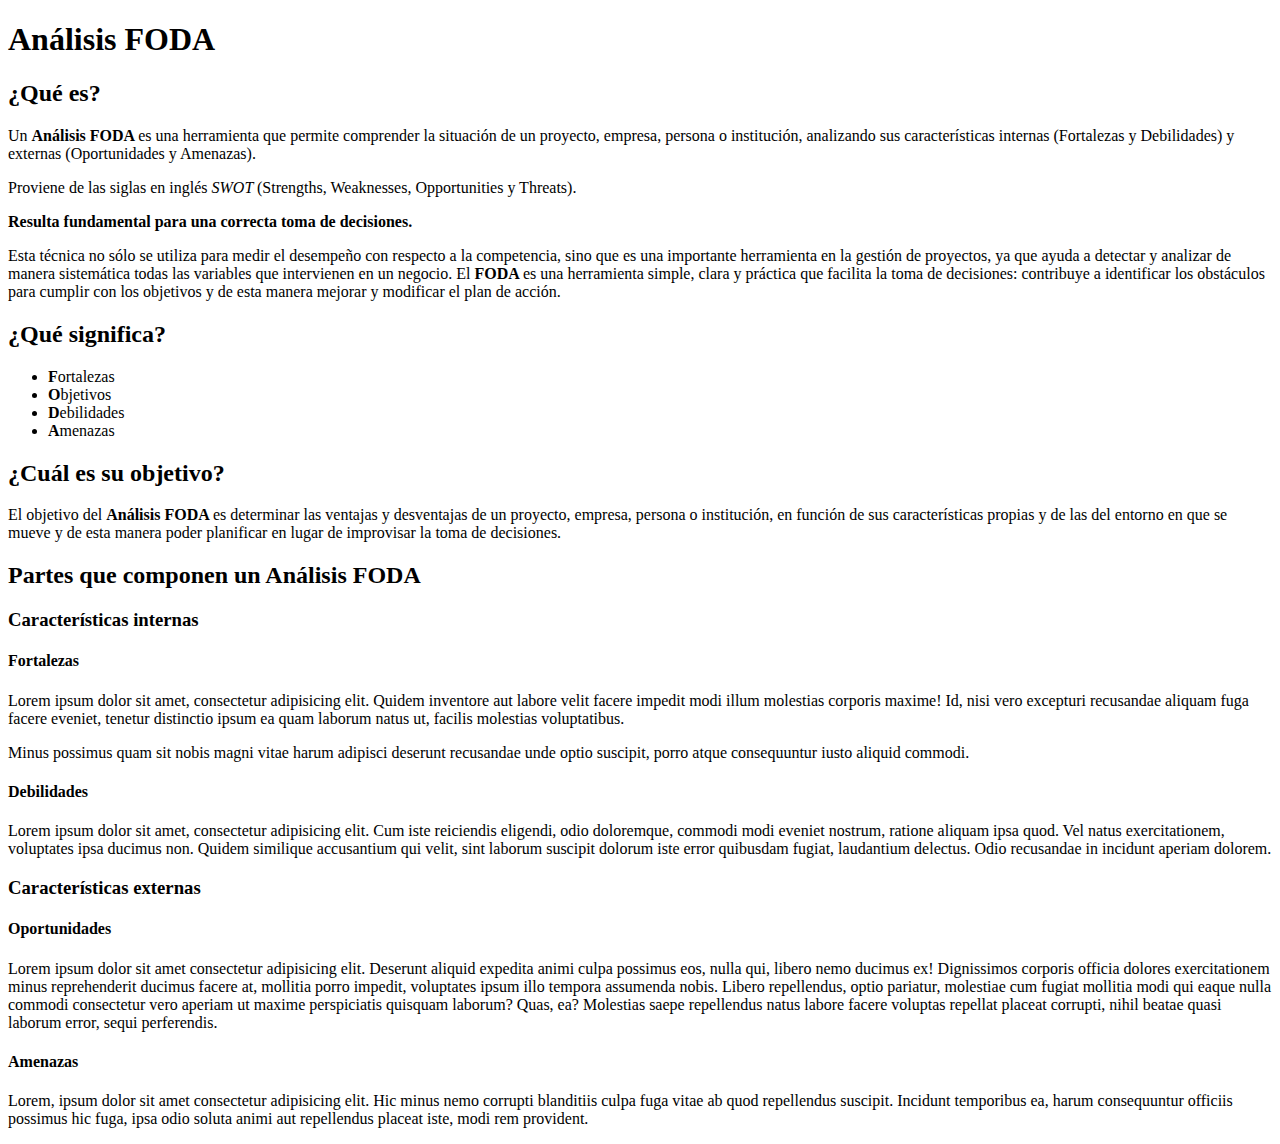
<file: bc_63704-desafio_01-Eduardo_Danderfer-Agata_Morales-Deiker_Parejo/index.html>
<!DOCTYPE html>
<html lang="es">

<head>
  <meta charset="UTF-8">
  <meta http-equiv="X-UA-Compatible" content="IE=edge">
  <meta name="viewport" content="width=device-width, initial-scale=1.0">
  <title>Semana 1</title>
</head>

<body>
  <h1>Análisis FODA</h1>
  <h2>¿Qué es?</h2>
  <p> Un <strong> Análisis FODA </strong> es una herramienta que permite comprender la situación de un proyecto,
    empresa, persona o institución, analizando sus características internas (Fortalezas y Debilidades) y externas
    (Oportunidades y Amenazas).</p>
  <p> Proviene de las siglas en inglés <i> SWOT </i> (Strengths, Weaknesses, Opportunities y Threats).</p>
  <p><b> Resulta fundamental para una correcta toma de decisiones.</b></p>
  <p> Esta técnica no sólo se utiliza para medir el desempeño con respecto a la competencia, sino que es una importante
    herramienta en la gestión de proyectos, ya que ayuda a detectar y analizar de manera sistemática todas las variables
    que intervienen en un negocio. El <strong> FODA </strong> es una herramienta simple, clara y práctica que facilita
    la toma de decisiones: contribuye a identificar los obstáculos para cumplir con los objetivos y de esta manera
    mejorar y modificar el plan de acción.</p>
  <h2>¿Qué significa?</h2>
  <ul>
    <li><b>F</b>ortalezas</li>
    <li><b>O</b>bjetivos</li>
    <li><b>D</b>ebilidades</li>
    <li><b>A</b>menazas</li>
  </ul>
  <h2>¿Cuál es su objetivo?</h2>
  <p>El objetivo del <strong> Análisis FODA </strong> es determinar las ventajas y desventajas de un proyecto, empresa,
    persona o institución, en función de sus características propias y de las del entorno en que se mueve y de esta
    manera poder planificar en lugar de improvisar la toma de decisiones.</p>
  <h2>Partes que componen un Análisis FODA</h2>
  <h3>Características internas</h3>
  <h4>Fortalezas</h4>
  <p>Lorem ipsum dolor sit amet, consectetur adipisicing elit. Quidem inventore aut labore velit facere impedit modi illum
  molestias corporis maxime! Id, nisi vero excepturi recusandae aliquam fuga facere eveniet, tenetur distinctio ipsum ea
  quam laborum natus ut, facilis molestias voluptatibus.</p>
  <p>Minus possimus quam sit nobis magni vitae harum adipisci deserunt recusandae unde optio suscipit, porro atque
    consequuntur iusto aliquid commodi.</p>
  <h4>Debilidades</h4>
  <p>Lorem ipsum dolor sit amet, consectetur adipisicing elit. Cum iste reiciendis eligendi, odio doloremque, commodi
    modi eveniet nostrum, ratione aliquam ipsa quod. Vel natus exercitationem, voluptates ipsa ducimus non. Quidem
    similique accusantium qui velit, sint laborum suscipit dolorum iste error quibusdam fugiat, laudantium delectus.
    Odio recusandae in incidunt aperiam dolorem.</p>
  <h3>Características externas</h3>
  <h4>Oportunidades</h4>
  <p> Lorem ipsum dolor sit amet consectetur adipisicing elit. Deserunt aliquid expedita animi culpa possimus eos, nulla
    qui, libero nemo ducimus ex! Dignissimos corporis officia dolores exercitationem minus reprehenderit ducimus facere
    at, mollitia porro impedit, voluptates ipsum illo tempora assumenda nobis. Libero repellendus, optio pariatur,
    molestiae cum fugiat mollitia modi qui eaque nulla commodi consectetur vero aperiam ut maxime perspiciatis quisquam
    laborum? Quas, ea? Molestias saepe repellendus natus labore facere voluptas repellat placeat corrupti, nihil beatae
    quasi laborum error, sequi perferendis.</p>
  <h4>Amenazas</h4>
  <p>Lorem, ipsum dolor sit amet consectetur adipisicing elit. Hic minus nemo corrupti blanditiis culpa fuga vitae ab
    quod repellendus suscipit. Incidunt temporibus ea, harum consequuntur officiis possimus hic fuga, ipsa odio soluta
    animi aut repellendus placeat iste, modi rem provident.</p>

</body>

</html>
</file>
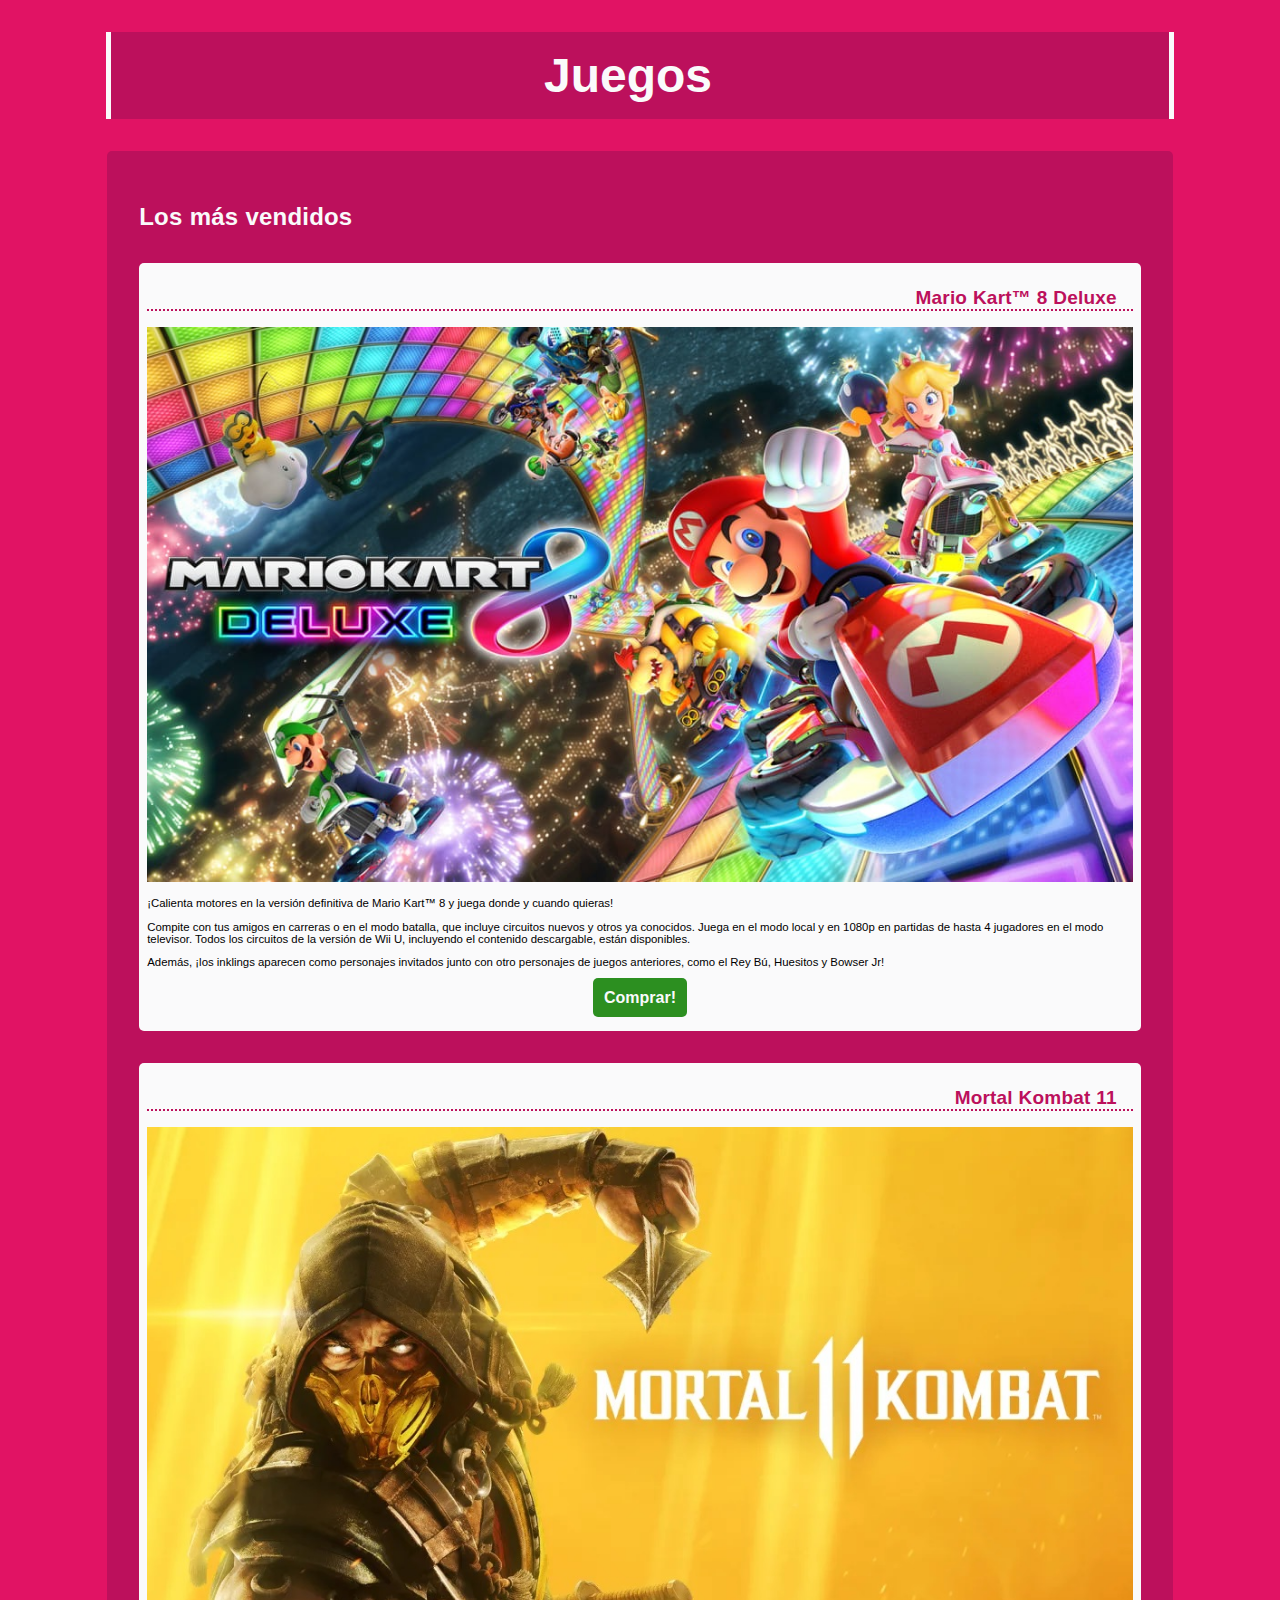
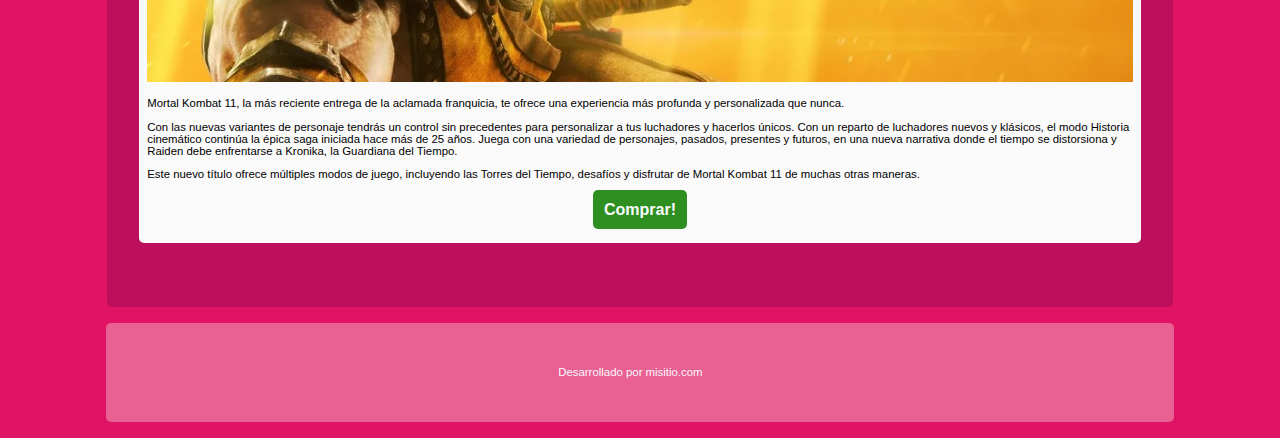
<file: bc_63704-desafio_03-Eduardo_Danderfer-Agata_Morales/index.html>
<!DOCTYPE html>
<html lang="es">
<!-- Hecho en 6 horas - 25/04/23  -->
<head>
  <meta charset="UTF-8">
  <meta http-equiv="X-UA-Compatible" content="IE=edge">
  <meta name="viewport" content="width=device-width, initial-scale=1.0">
  <link rel="stylesheet" href="css/estilos-1.css">
  <title>Juegos</title>
</head>

<body>

  <header class="header">
    <h1 class="header-title"> Juegos </h1>
  </header>

  <main>
    <section class="main-section">

      <h2 class="main-title2 "> Los más vendidos </h2>

      <article class="main-article">

        <h3 class="main-title3"> Mario Kart™ 8 Deluxe </h3>

        <img class="main-img" src="assets/images/mario-kart-8-deluxe.jpg" alt="Juego de mario-kart-8-deluxe">

        <p class="main-paragraph"> ¡Calienta motores en la versión definitiva de Mario Kart™ 8 y juega donde y cuando
          quieras! </p>
        <p class="main-paragraph"> Compite con tus amigos en carreras o en el modo batalla, que incluye circuitos nuevos
          y otros ya conocidos.
          Juega en el modo local y en 1080p en partidas de hasta 4 jugadores en el modo televisor.
          Todos los circuitos de la versión de Wii U, incluyendo el contenido descargable, están disponibles. </p>
        <p class="main-paragraph"> Además, ¡los inklings aparecen como personajes invitados junto con otro personajes de
          juegos anteriores,
          como el Rey Bú, Huesitos y Bowser Jr! </p>

        <div class="main-button-center">
          <a class="main-button" href="pages/mario.html">Comprar!</a>
        </div>

      </article>

      <article class="main-article">

        <h3 class="main-title3"> Mortal Kombat 11 </h3>

        <img class="main-img" src="assets/images/mortal-kombat-11.jpg" alt="Juego de mortal-kombat-11">

        <p class="main-paragraph"> Mortal Kombat 11, la más reciente entrega de la aclamada franquicia,
          te ofrece una experiencia más profunda y personalizada que nunca. </p>
        <p class="main-paragraph"> Con las nuevas variantes de personaje tendrás un control sin precedentes
          para personalizar a tus luchadores y hacerlos únicos.
          Con un reparto de luchadores nuevos y klásicos, el modo Historia cinemático
          continúa la épica saga iniciada hace más de 25 años.
          Juega con una variedad de personajes, pasados, presentes y futuros,
          en una nueva narrativa donde el tiempo se distorsiona y Raiden debe
          enfrentarse a Kronika, la Guardiana del Tiempo. </p>
        <p class="main-paragraph"> Este nuevo título ofrece múltiples modos de juego, incluyendo las Torres del Tiempo,
          desafíos y disfrutar de Mortal Kombat 11 de muchas otras maneras. </p>


        <div class="main-button-center">
          <a class="main-button" href="pages/mk.html">Comprar!</a>
        </div>

      </article>
    </section>
  </main>

  <footer class="footer">
    <p class="footer-paragraph"> Desarrollado por misitio.com </p>
  </footer>
  
</body>

</html>
</file>
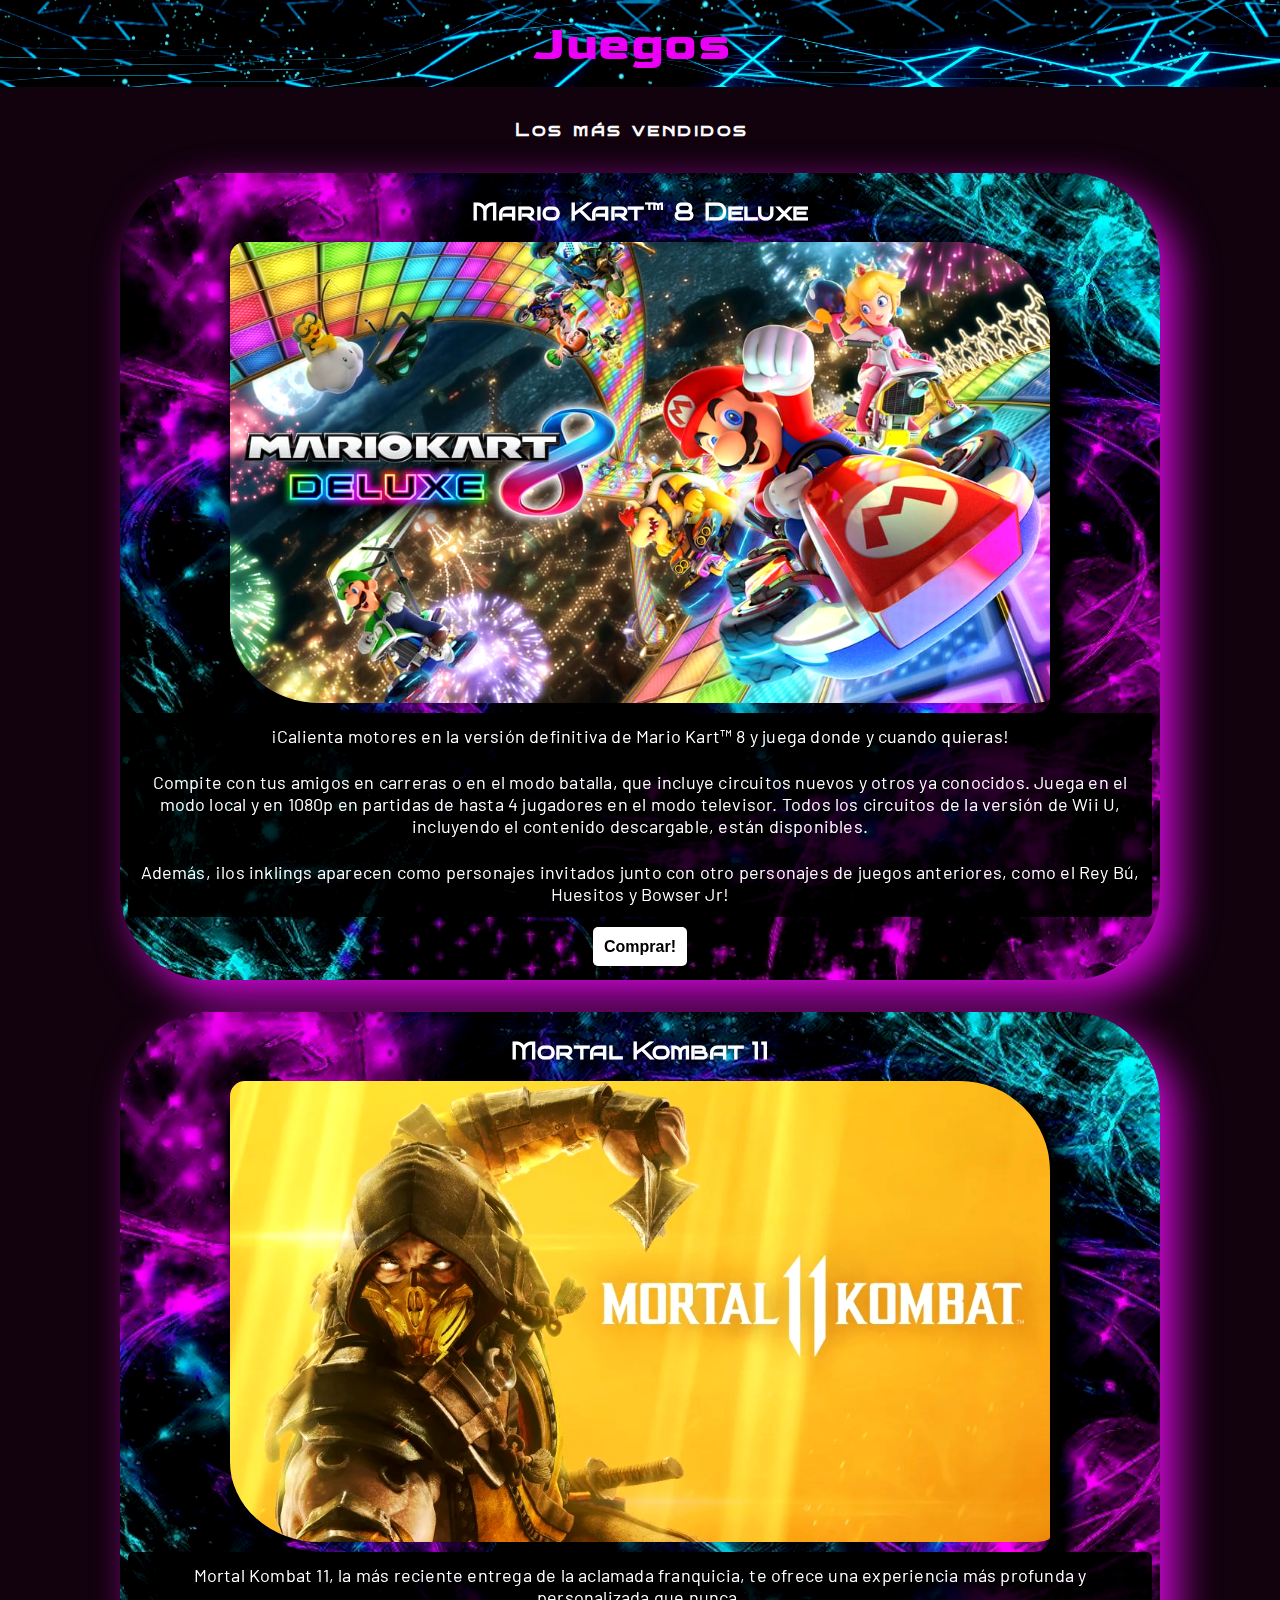
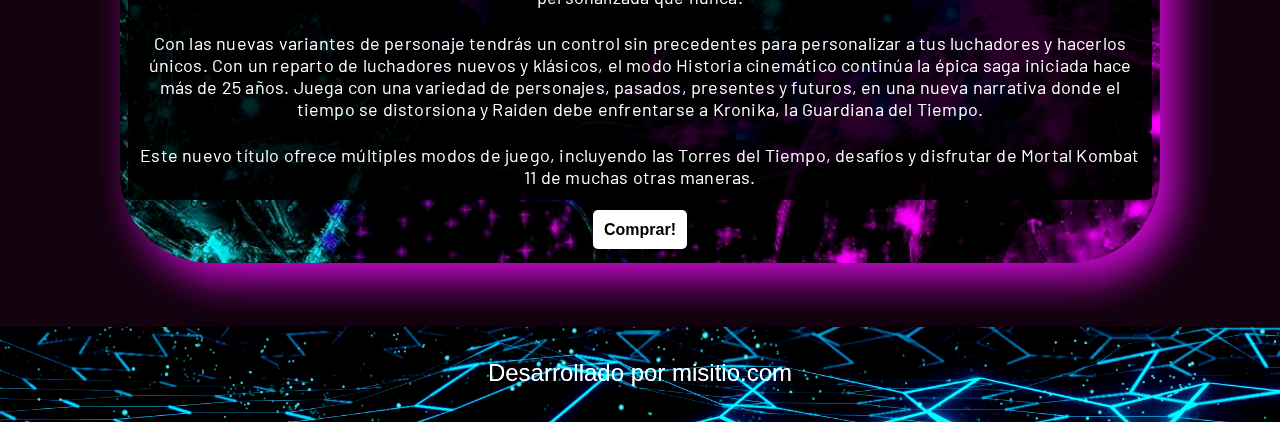
<file: bc_63704-desafio_04-Eduardo_Danderfer-Agata_Morales/index.html>
<!DOCTYPE html>
<html lang="es">
<!--   Hecho en 3 horas - 29/04/23  -->
<head>
  <meta charset="UTF-8">
  <meta http-equiv="X-UA-Compatible" content="IE=edge">
  <meta name="viewport" content="width=device-width, initial-scale=1.0">
  <!-- <link rel="stylesheet" href="css/estilos-1.css"> -->
  <link rel="stylesheet" href="css/estilos-2.css">
  <title>Eduardo Danderfer - Agata Morales - Juegos</title>
</head>

<body>

  <header class="header">
    <h1 class="header-title"> Juegos </h1>
  </header>

  <main>
    <section class="main-section">

      <h2 class="main-title2 "> Los más vendidos </h2>

      <article class="main-article">

        <h3 class="main-title3"> Mario Kart™ 8 Deluxe </h3>

        <img class="main-img" src="assets/images/mario-kart-8-deluxe.jpg" alt="Juego de mario-kart-8-deluxe">

        <p class="main-paragraph"> ¡Calienta motores en la versión definitiva de Mario Kart™ 8 y juega donde y cuando
          quieras! </p>
        <p class="main-paragraph"> Compite con tus amigos en carreras o en el modo batalla, que incluye circuitos nuevos
          y otros ya conocidos.
          Juega en el modo local y en 1080p en partidas de hasta 4 jugadores en el modo televisor.
          Todos los circuitos de la versión de Wii U, incluyendo el contenido descargable, están disponibles. </p>
        <p class="main-paragraph"> Además, ¡los inklings aparecen como personajes invitados junto con otro personajes de
          juegos anteriores,
          como el Rey Bú, Huesitos y Bowser Jr! </p>

        <div class="main-button-center">
          <a class="main-button" href="pages/mario.html">Comprar!</a>
        </div>

      </article>

      <article class="main-article">

        <h3 class="main-title3"> Mortal Kombat 11 </h3>

        <img class="main-img" src="assets/images/mortal-kombat-11.jpg" alt="Juego de mortal-kombat-11">

        <p class="main-paragraph"> Mortal Kombat 11, la más reciente entrega de la aclamada franquicia,
          te ofrece una experiencia más profunda y personalizada que nunca. </p>
        <p class="main-paragraph"> Con las nuevas variantes de personaje tendrás un control sin precedentes
          para personalizar a tus luchadores y hacerlos únicos.
          Con un reparto de luchadores nuevos y klásicos, el modo Historia cinemático
          continúa la épica saga iniciada hace más de 25 años.
          Juega con una variedad de personajes, pasados, presentes y futuros,
          en una nueva narrativa donde el tiempo se distorsiona y Raiden debe
          enfrentarse a Kronika, la Guardiana del Tiempo. </p>
        <p class="main-paragraph"> Este nuevo título ofrece múltiples modos de juego, incluyendo las Torres del Tiempo,
          desafíos y disfrutar de Mortal Kombat 11 de muchas otras maneras. </p>


        <div class="main-button-center">
          <a class="main-button" href="pages/mk.html">Comprar!</a>
        </div>

      </article>
    </section>
  </main>

  <footer class="footer">
    <p class="footer-paragraph"> Desarrollado por misitio.com </p>
  </footer>
  
</body>

</html>
</file>
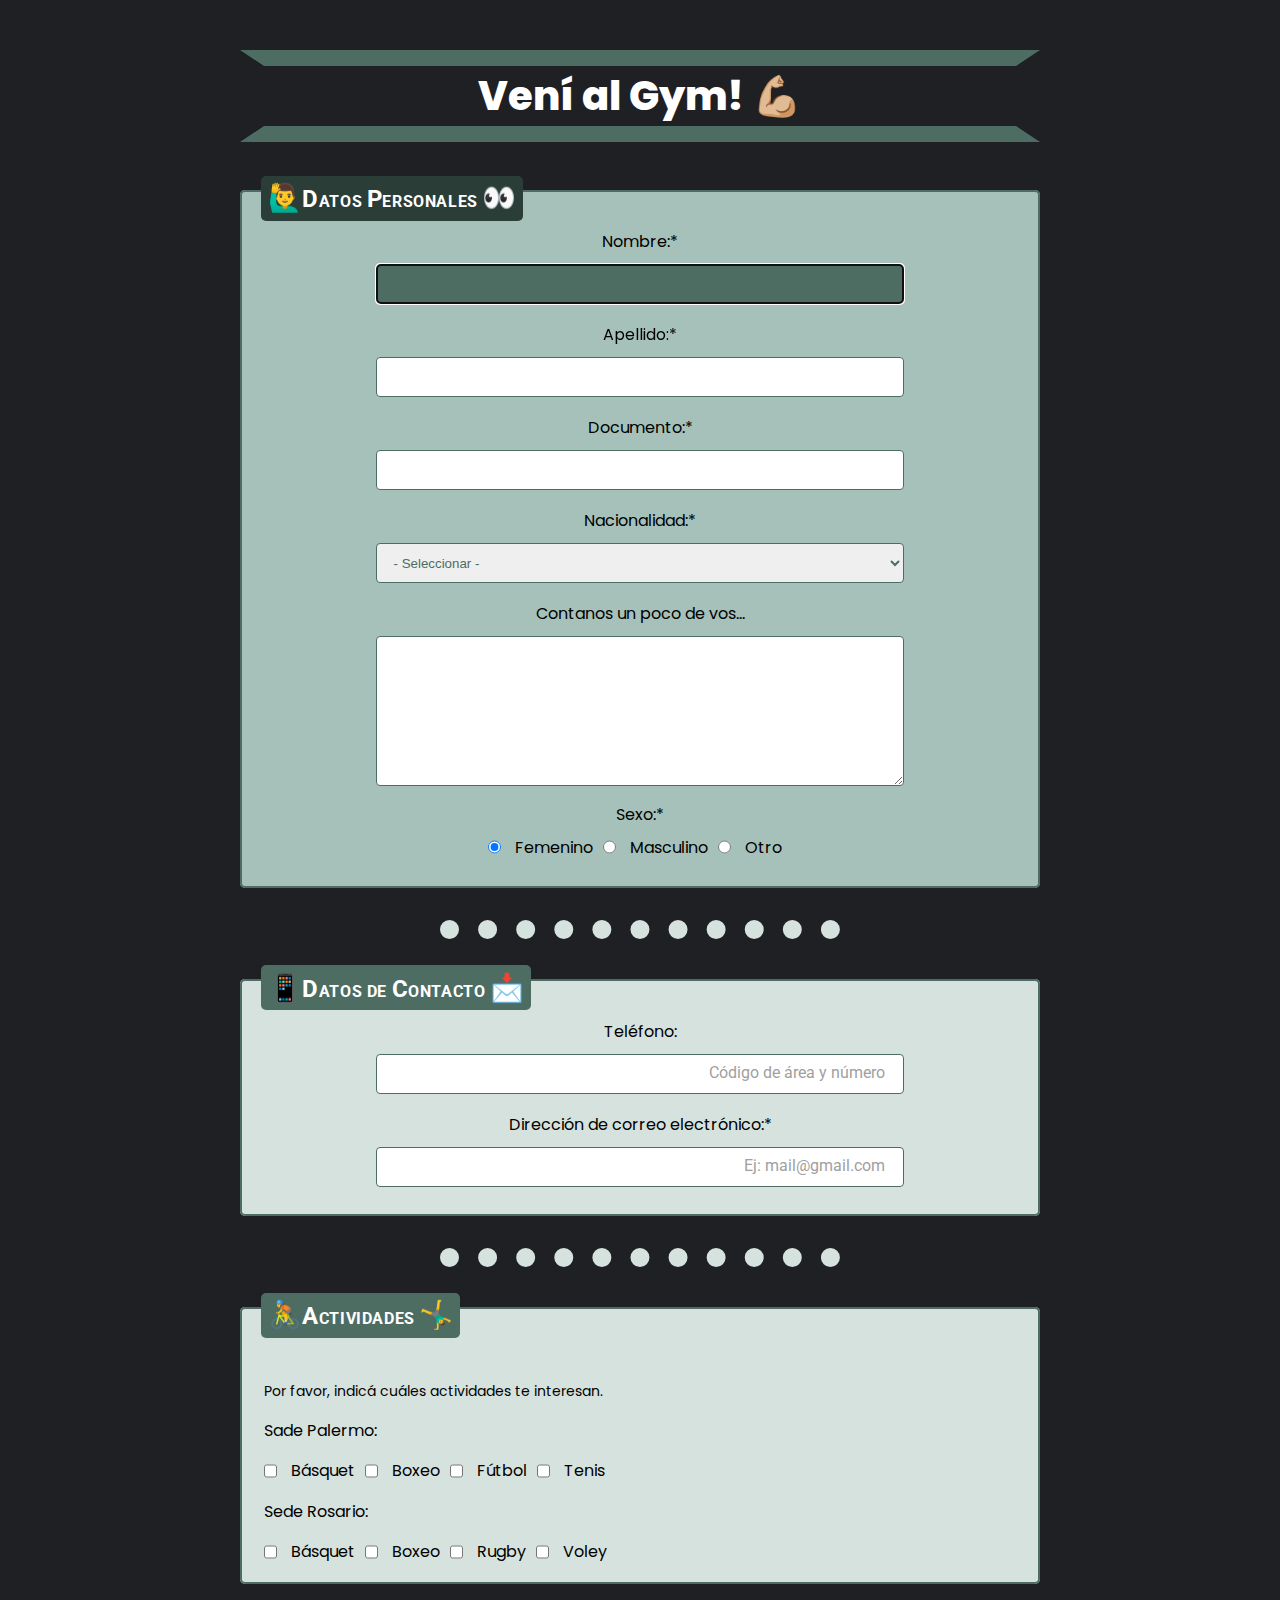
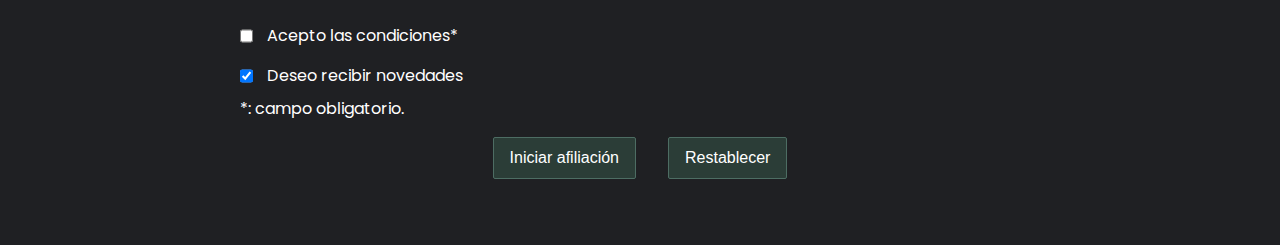
<file: bc_63704-desafio_06-Eduardo_Danderfer/index.html>
<!DOCTYPE html>
<html lang="es">
<!-- 20 horas de desarrollo -->
<head>
  <meta charset="UTF-8">
  <meta http-equiv="X-UA-Compatible" content="IE=edge">
  <meta name="viewport" content="width=device-width, initial-scale=1.0">
  <link rel="stylesheet" href="css/estilos.css">
  <!-- <link rel="stylesheet" href="css/adicional1.css"> -->
  <!-- <link rel="stylesheet" href="css/adicional2.css"> -->
  <title>Afiliación</title>
</head>

<body>
  <div class="container">

    <header>
      <h1 class="title">Vení al Gym! 💪🏼</h1>
    </header>

    <main>
      <form action="https://formspree.io/f/xoqzrlva" method="post">

        <fieldset id="fieldset-changes">

          <h2 class="title-2" id="title-changes"> <span class="title-2-emoji">🙋‍♂️</span><span
              class="title-2-span">d</span>atos <span class="title-2-span">p</span>ersonales
            <span class="title-2-emoji">👀</span>
          </h2>

          <div class="form-group">
            <label for="nombre">Nombre:*</label>
            <input type="text" name="nombre" id="nombre" required autofocus>
          </div>

          <div class="form-group">
            <label for="apellido">Apellido:*</label>
            <input type="text" name="apellido" id="apellido" required>
          </div>

          <div class="form-group">
            <label for="documento">Documento:*</label>
            <input type="text" name="documento" id="documento" required>
          </div>

          <div class="form-group">
            <label for="nacionalidad">Nacionalidad:*</label>
            <select id="nacionalidad" name="nacionalidad" required>
              <option value="">- Seleccionar -</option>
              <option value="AR">Argentina</option>
              <option value="UR">Uruguaya</option>
              <option value="BR">Brasileña</option>
              <option value="otra">Otra</option>
            </select>
          </div>

          <div class="form-group">
            <label for="detalles">Contanos un poco de vos...</label>
            <textarea name="detalles" id="detalles"></textarea>
          </div>

          <div class="p-sexo">
            <p>Sexo:*</p>
          </div>

          <div class="form-group-options">

            <div class="form-options">
              <input type="radio" name="sexo" id="femenino" value="femenino" required checked>
              <label for="femenino">Femenino</label>
            </div>

            <div class="form-options">
              <input type="radio" name="sexo" id="masculino" value="masculino" required>
              <label for="masculino">Masculino</label>
            </div>

            <div class="form-options">
              <input type="radio" name="sexo" id="otro" value="otro" required>
              <label for="otro">Otro</label>
            </div>
          </div>

        </fieldset> <!-- Datos Personales -->

        <hr class="linear-circles">

        <fieldset id="fieldset-changes">
          <h2 class="title-2" id="title-changes"><span class="title-2-emoji">📱</span><span
              class="title-2-span">D</span>atos de <span class="title-2-span">C</span>ontacto <span
              class="title-2-emoji">📩</span></h2>
          <div class="form-group">

            <label for="telefono">Teléfono:</label>
            <input type="tel" name="telefono" id="telefono" placeholder="Código de área y número">
          </div>

          <div class="form-group">

            <label for="email">Dirección de correo electrónico:*</label>
            <input type="email" name="email" id="email" placeholder="Ej: mail@gmail.com" required>
          </div>

        </fieldset> <!-- Datos de Contacto -->

        <hr class="linear-circles">

        <fieldset class="activity" id="fieldset-changes">

          <div class="activity">

            <h2 class="title-2" id="title-changes"><span class="title-2-emoji">🚴</span><span
                class="title-2-span">A</span>ctividades <span class="title-2-emoji">🤸‍♂️</span></h2>
            <p class="sedes-p interes-p">Por favor, indicá cuáles actividades te interesan.</p>

            <p class="sedes-p bold-p">Sade Palermo:</p>

            <div class="sedes-wrap">
              <div class="sede-item">
                <input type="checkbox" name="sede-palermo" id="basquet-palermo" value="basquet">
                <label for="basquet-palermo">Básquet</label>
              </div>

              <div class="sede-item">
                <input type="checkbox" name="sede-palermo" id="boxeo-palermo" value="boxeo">
                <label for="boxeo-palermo">Boxeo</label>
              </div>

              <div class="sede-item">
                <input type="checkbox" name="sede-palermo" id="futbol" value="futbol">
                <label for="futbol">Fútbol</label>
              </div>

              <div class="sede-item">
                <input type="checkbox" name="sede-palermo" id="tenis" value="tenis">
                <label for="tenis">Tenis</label>
              </div>

            </div> <!-- form-group-options-2 -->

            <p class="sedes-p bold-p">Sede Rosario:</p>
            <div class="sedes-wrap chekbox-sede-rosario">

              <div class="sedes-item">
                <input type="checkbox" name="sede-rosario" id="basquet-rosario" value="basquet">
                <label for="basquet-rosario">Básquet</label>
              </div>

              <div class="sedes-item">
                <input type="checkbox" name="sede-rosario" id="boxeo-rosario" value="boxeo">
                <label for="boxeo-rosario">Boxeo</label>
              </div>

              <div class="sedes-item">
                <input type="checkbox" name="sede-rosario" id="rugby" value="rugby">
                <label for="rugby">Rugby</label>
              </div>

              <div class="sedes-item">
                <input type="checkbox" name="sede-rosario" id="voley" value="voley">
                <label for="voley">Voley</label>
              </div>
            </div> <!-- form-group-options-2 -->
          </div> <!-- activity -->
        </fieldset> <!-- Actividades -->

        <div class="terms">

          <div class="terms-wrap">
            <input type="checkbox" name="condiciones" id="condiciones" required>
            <label for="condiciones">Acepto las condiciones*</label>
          </div>

          <div class="terms-wrap">
            <input type="checkbox" name="novedades" id="novedades" checked>
            <label for="novedades">Deseo recibir novedades</label>
          </div>

          <div class="terms-wrap">
            <p>*: campo obligatorio.</p>
          </div>

        </div> <!-- terms -->

        <div class="terms-buttons">

          <button class="boton" type="submit">Iniciar afiliación</button>
          <button class="boton" type="reset">Restablecer</button>

        </div> <!-- terms-buttons -->
      </form>
    </main>
  </div>
</body>

</html>
</file>
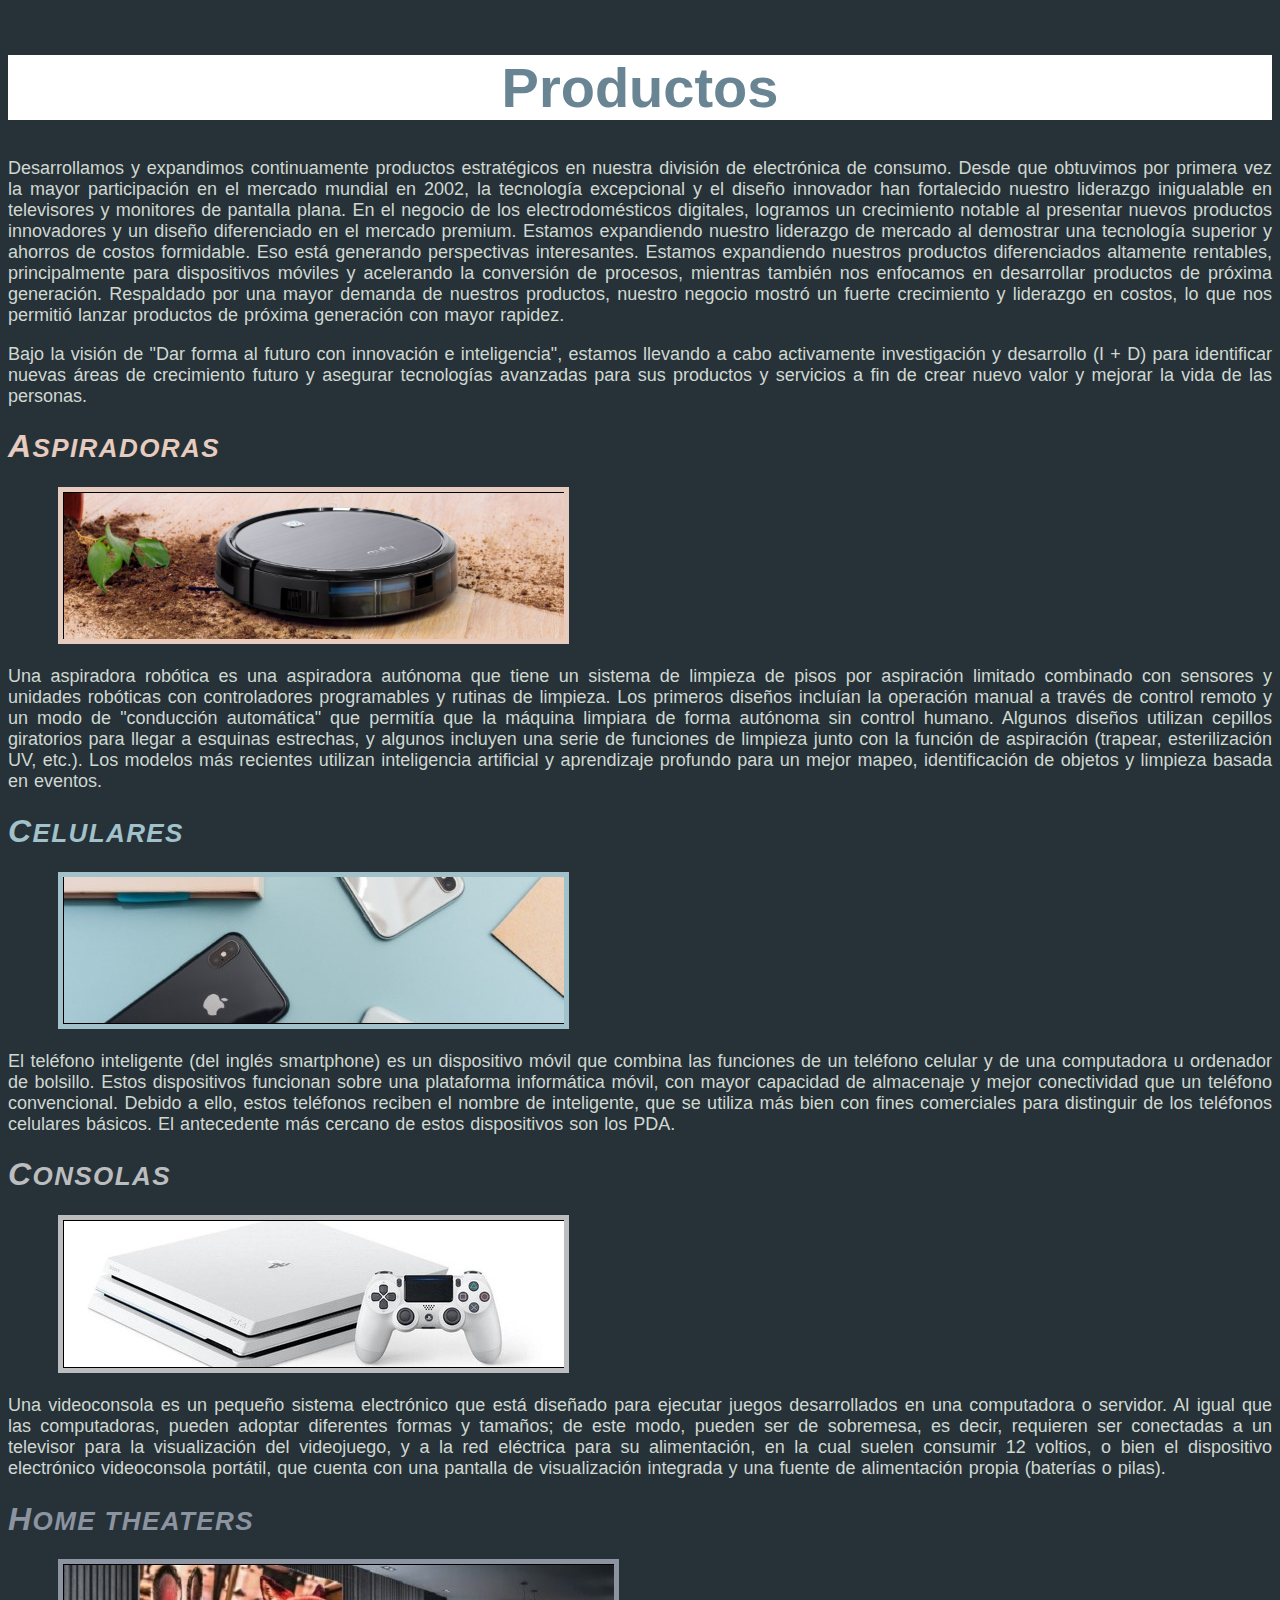
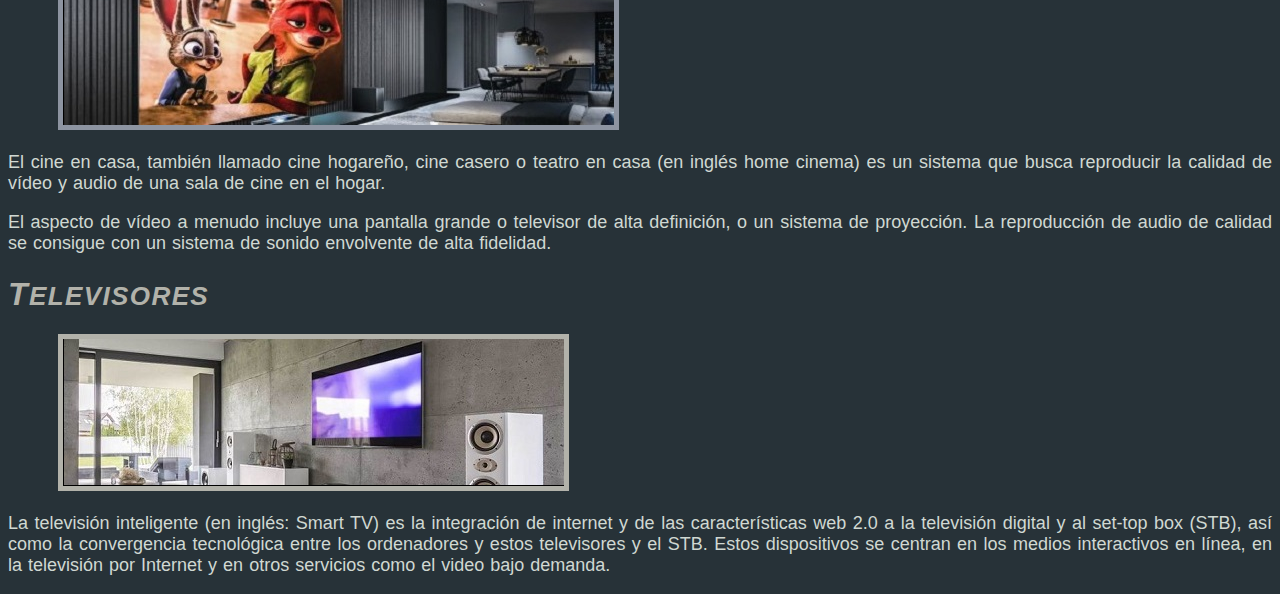
<file: bc_63704-desafio_02-Eduardo_Danderfer-Agata_Morales-Deiker_Parejo/01-ejercicio-imagenes-productos/index.html>
<!DOCTYPE html>
<html lang="es">
<!-- Terminado 06/04/23 | 2 horas -->
<head>
  <meta charset="UTF-8">
  <meta http-equiv="X-UA-Compatible" content="IE=edge">
  <meta name="viewport" content="width=device-width, initial-scale=1.0">
  <link rel="stylesheet" href="css/styles.css">
  <title>Productos</title>
</head>

<body>

  <header>
    <h1 class="header">Productos</h1>
  </header>

  <main>
    <p>Desarrollamos y expandimos continuamente productos estratégicos en nuestra división de electrónica de consumo.
      Desde que
      obtuvimos por primera vez la mayor participación en el mercado mundial en 2002, la tecnología excepcional y el
      diseño
      innovador han fortalecido nuestro liderazgo inigualable en televisores y monitores de pantalla plana. En el
      negocio de
      los electrodomésticos digitales, logramos un crecimiento notable al presentar nuevos productos innovadores y un
      diseño
      diferenciado en el mercado premium. Estamos expandiendo nuestro liderazgo de mercado al demostrar una tecnología
      superior
      y ahorros de costos formidable. Eso está generando perspectivas interesantes. Estamos expandiendo nuestros
      productos
      diferenciados altamente rentables, principalmente para dispositivos móviles y acelerando la conversión de
      procesos,
      mientras también nos enfocamos en desarrollar productos de próxima generación. Respaldado por una mayor demanda de
      nuestros productos, nuestro negocio mostró un fuerte crecimiento y liderazgo en costos, lo que nos permitió lanzar
      productos de próxima generación con mayor rapidez.</p>

    <p>Bajo la visión de "Dar forma al futuro con innovación e inteligencia", estamos llevando a cabo activamente
      investigación
      y desarrollo (I + D) para identificar nuevas áreas de crecimiento futuro y asegurar tecnologías avanzadas para sus
      productos y servicios a fin de crear nuevo valor y mejorar la vida de las personas.</p>

    <h2 class="title asp">Aspiradoras</h2>
    <img class="img borde-asp" src="img/aspiradoras.png" alt="Nuestras aspiradoras">
    <p>Una aspiradora robótica es una aspiradora autónoma que tiene un sistema de limpieza de pisos por aspiración
      limitado
      combinado con sensores y unidades robóticas con controladores programables y rutinas de limpieza. Los primeros
      diseños
      incluían la operación manual a través de control remoto y un modo de "conducción automática" que permitía que la
      máquina
      limpiara de forma autónoma sin control humano. Algunos diseños utilizan cepillos giratorios para llegar a esquinas
      estrechas, y algunos incluyen una serie de funciones de limpieza junto con la función de aspiración (trapear,
      esterilización UV, etc.). Los modelos más recientes utilizan inteligencia artificial y aprendizaje profundo para
      un
      mejor mapeo, identificación de objetos y limpieza basada en eventos.</p>

    <h2 class="title cel">Celulares</h2>
    <img class="img borde-cel" src="img/celulares.jpg" alt="Nuestros celulares">
    <p>El teléfono inteligente (del inglés smartphone) es un dispositivo móvil que combina las funciones de un teléfono
      celular
      y de una computadora u ordenador de bolsillo. Estos dispositivos funcionan sobre una plataforma informática móvil,
      con
      mayor capacidad de almacenaje y mejor conectividad que un teléfono convencional. Debido a ello, estos teléfonos
      reciben
      el nombre de inteligente, que se utiliza más bien con fines comerciales para distinguir de los teléfonos celulares
      básicos. El antecedente más cercano de estos dispositivos son los PDA.</p>

    <h2 class="title play">Consolas</h2>
    <img class="img borde-play" src="img/consolas.jpg.jpg" alt="Nuestras consolas">
    <p>Una videoconsola es un pequeño sistema electrónico que está diseñado para ejecutar juegos desarrollados en una
      computadora o servidor. Al igual que las computadoras, pueden adoptar diferentes formas y tamaños; de este modo,
      pueden
      ser de sobremesa, es decir, requieren ser conectadas a un televisor para la visualización del videojuego, y a la
      red
      eléctrica para su alimentación, en la cual suelen consumir 12 voltios, o bien el dispositivo electrónico
      videoconsola
      portátil, que cuenta con una pantalla de visualización integrada y una fuente de alimentación propia (baterías o
      pilas).</p>

    <h2 class="title home">Home theaters</h2>
    <img class="img borde-home" src="img/home-theaters.jpg" alt="Nuestros home theaters">
    <p>El cine en casa, también llamado cine hogareño, cine casero o teatro en casa (en inglés home cinema) es un
      sistema que
      busca reproducir la calidad de vídeo y audio de una sala de cine en el hogar.</p>
    <p>El aspecto de vídeo a menudo incluye una pantalla grande o televisor de alta definición, o un sistema de
      proyección.
      La reproducción de audio de calidad se consigue con un sistema de sonido envolvente de alta fidelidad.</p>

    <h2 class="title tv">Televisores</h2>
    <img class="img borde-tv" src="img/televisores.jpeg" alt="Nuestros televisores">
    <p>La televisión inteligente (en inglés: Smart TV) es la integración de internet y de las características web 2.0 a
      la
      televisión digital y al set-top box (STB), así como la convergencia tecnológica entre los ordenadores y estos
      televisores y el STB. Estos dispositivos se centran en los medios interactivos en línea, en la televisión por
      Internet y
      en otros servicios como el video bajo demanda.</p>

  </main>
</body>

</html>
</file>
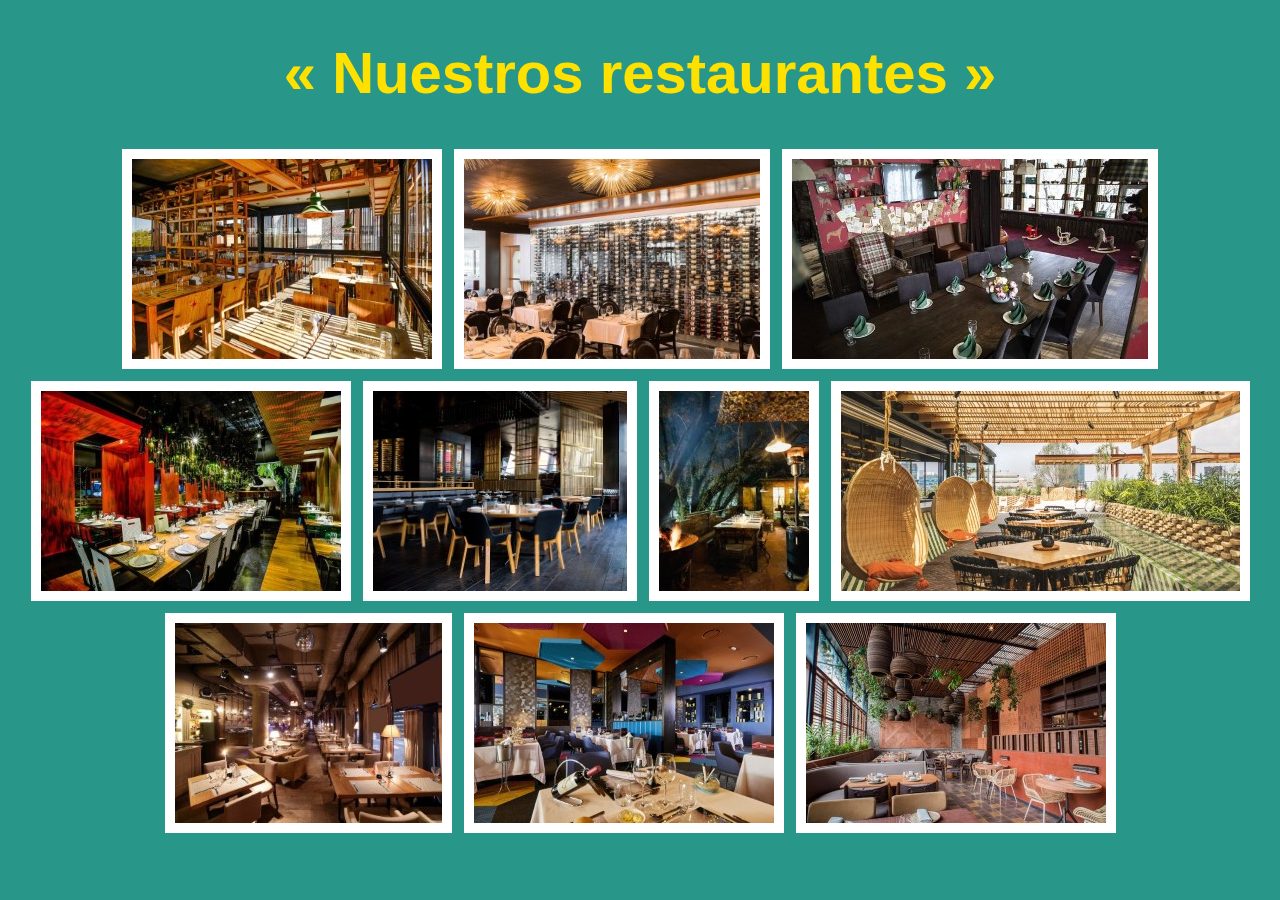
<file: bc_63704-desafio_02-Eduardo_Danderfer-Agata_Morales-Deiker_Parejo/02-ejercicio-imagenes-restaurantes/index.html>
<!DOCTYPE html>
<html lang="es">
<!-- Terminado 06/04/23 | 2 horas -->
<head>
  <meta charset="UTF-8">
  <meta http-equiv="X-UA-Compatible" content="IE=edge">
  <meta name="viewport" content="width=device-width, initial-scale=1.0">
  <link rel="stylesheet" href="css/styles.css">
  <title>Nuestros restaurantes</title>
</head>

<body>
  <header>
    <h1 class="title"> « Nuestros restaurantes »</h1>
  </header>
  <main>
    <img src="img/barcelona.png" alt="Imagen de un resto-bar vintage en Barcelona " class="img">
    <img src="img/buenos-aires.jpg" alt="Imagen de restaurant estilo vinoteca en Buenos Aires" class="img">
    <img src="img/madrid.jpg" alt="Imagen de un restaurant familiar en Madrid" class="img">
    <img src="img/miami.jpg" alt="Imagen de un restaurant elegante en Miami" class="img">
    <img src="img/paris.jpg" alt="Imagen de un restaurant top en Paris" class="img">
    <img src="img/pipa.jpg" alt="Imagen de un bar con parrilla al aire libre en Pipa" class="img">
    <img src="img/rio-de-janeiro.jpg" alt="Imagen de un bar con patio interno estilo playero en Rio de Janeiro"
      class="img">
    <img src="img/roma.jpg" alt="Imagen de un resto-bar nocturno de Roma" class="img">
    <img src="img/rosario.jpg" alt="Imagen de un restaurant premium creativo en Rosario" class="img">
    <img src="img/tokio.jpg" alt="Imagen de un restaurant tipico en Tokio" class="img">
  </main>

</body>

</html>
</file>
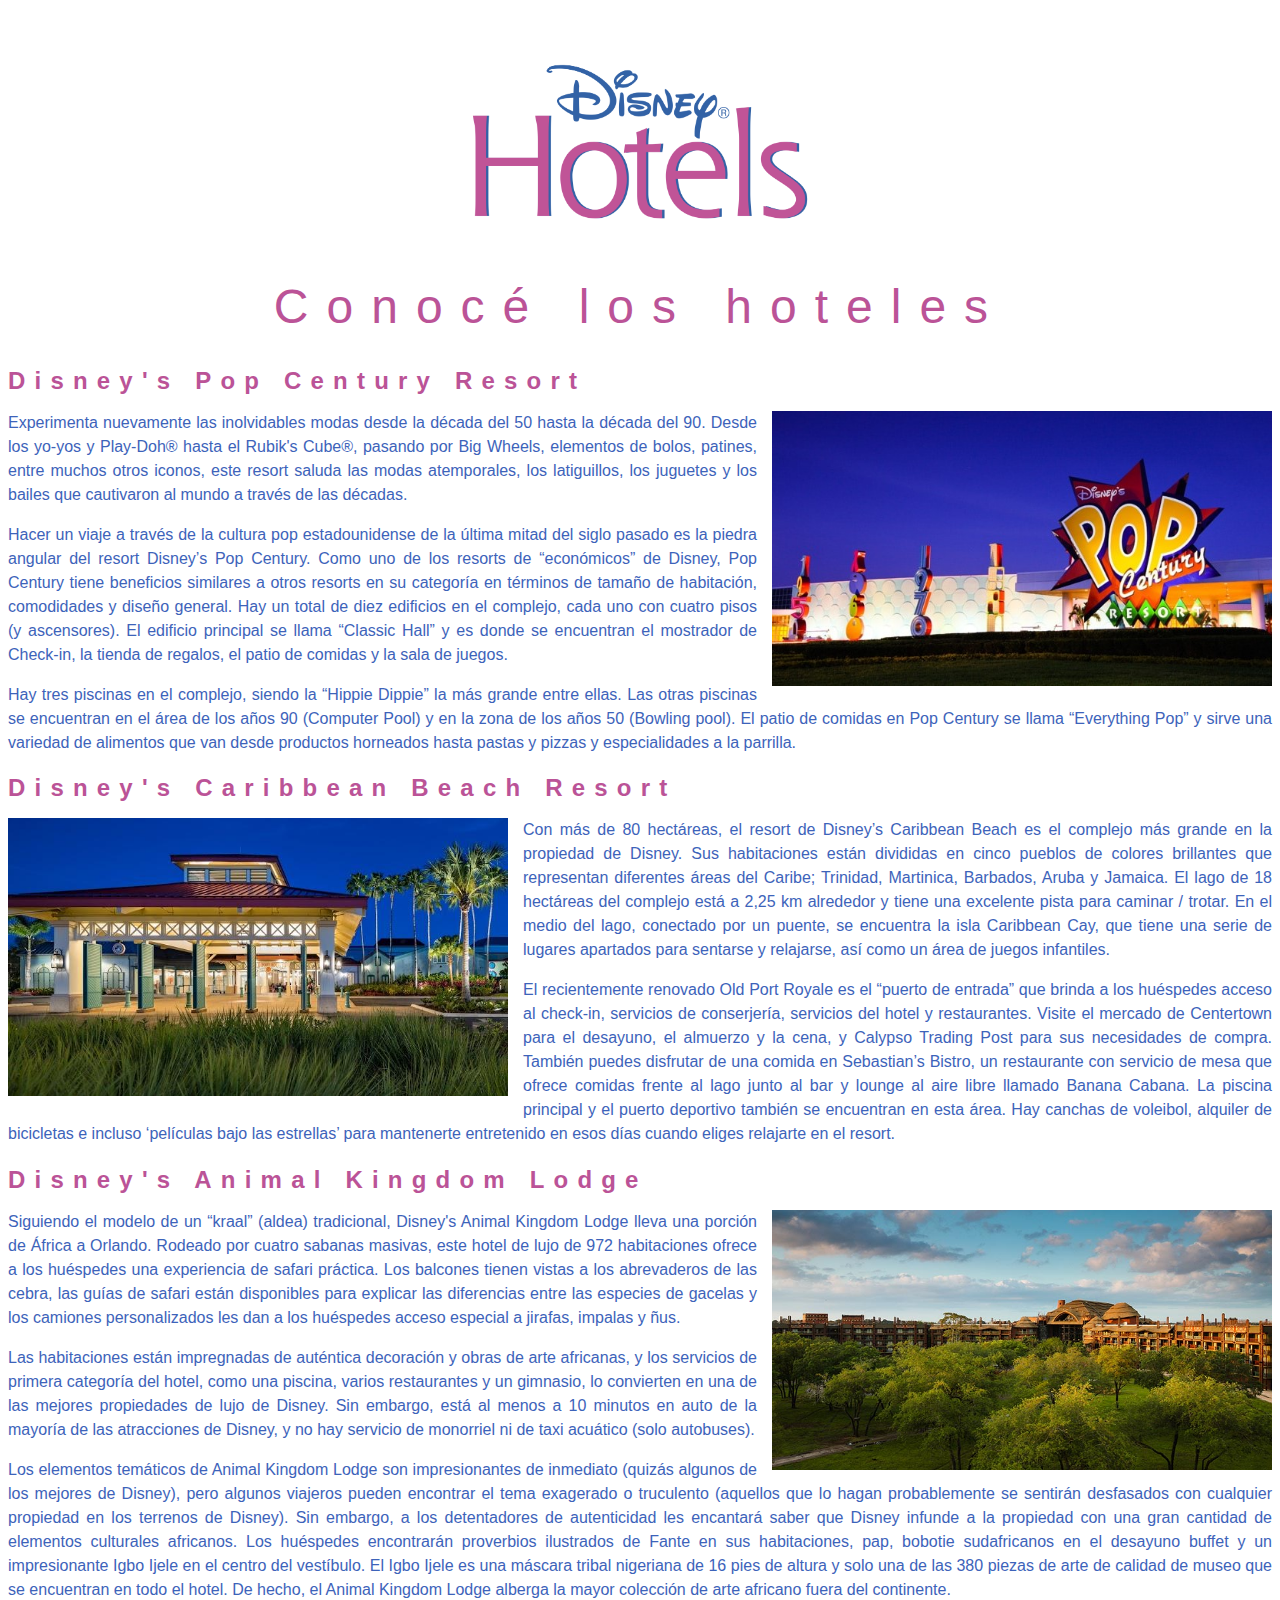
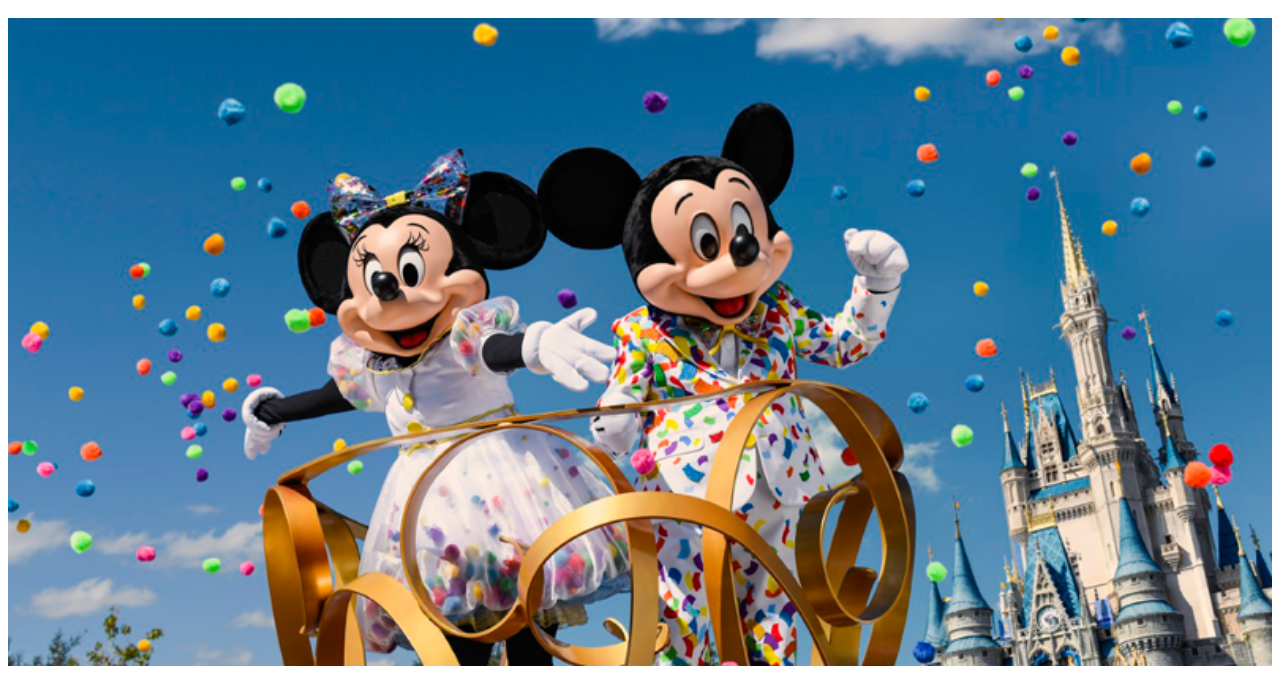
<file: bc_63704-desafio_02-Eduardo_Danderfer-Agata_Morales-Deiker_Parejo/03-ejercicio-imagenes-hoteles/index.html>
<!DOCTYPE html>
<html lang="es">
<!-- Terminado 8/04 y 13/04/23 | 3:30 horas -->
<head>
  <meta charset="UTF-8">
  <meta http-equiv="X-UA-Compatible" content="IE=edge">
  <meta name="viewport" content="width=device-width, initial-scale=1.0">
  <link rel="stylesheet" href="css/styles.css">
  <title>Habitaciones</title>
</head>

<body>
  <header>
    <div class="logo">
      <img src="img/logo-disney-hotels.png" alt="Logo Disney Hotels">
    </div>
    <h1 class="header">Conocé los hoteles</h1>
  </header>
  <main>
    <h2 class="title">Disney's Pop Century Resort</h2>
    <div class="pic-pop">
      <img src="img/hoteles/disneys-pop-century-resort.jpg" alt="Hotel Pop Century, Disney">
    </div>
    <div class="p-pop">
      <p>Experimenta nuevamente las inolvidables modas desde la década del 50 hasta la década del 90. Desde los yo-yos y
        Play-Doh® hasta el Rubik's Cube®, pasando por Big Wheels, elementos de bolos, patines, entre muchos otros
        iconos,
        este resort saluda las modas atemporales, los latiguillos, los juguetes y los bailes que cautivaron al mundo a
        través de las décadas.</p>
      <p>Hacer un viaje a través de la cultura pop estadounidense de la última mitad del siglo pasado es la piedra
        angular
        del
        resort Disney’s Pop Century. Como uno de los resorts de “económicos” de Disney, Pop Century tiene beneficios
        similares a
        otros resorts en su categoría en términos de tamaño de habitación, comodidades y diseño general. Hay un total de
        diez
        edificios en el complejo, cada uno con cuatro pisos (y ascensores). El edificio principal se llama “Classic
        Hall”
        y es
        donde se encuentran el mostrador de Check-in, la tienda de regalos, el patio de comidas y la sala de juegos.</p>
      <p>Hay tres piscinas en el complejo, siendo la “Hippie Dippie” la más grande entre ellas. Las otras piscinas se
        encuentran
        en el área de los años 90 (Computer Pool) y en la zona de los años 50 (Bowling pool). El patio de comidas en Pop
        Century se llama “Everything Pop” y sirve una variedad de alimentos que van desde productos horneados hasta
        pastas
        y
        pizzas y especialidades a la parrilla.</p>
    </div>

    <h2 class="title">Disney's Caribbean Beach Resort</h2>
    <div class="pic-resort">
      <img src="img/hoteles/disneys-caribbean-beach-resort.jpg" alt="Hotel Caribbean Beach Resort, Disney">
    </div>

    <div class="p-resort">
      <p>Con más de 80 hectáreas, el resort de Disney’s Caribbean Beach es el complejo más grande en la propiedad de
        Disney. Sus
        habitaciones están divididas en cinco pueblos de colores brillantes que representan diferentes áreas del Caribe;
        Trinidad, Martinica, Barbados, Aruba y Jamaica. El lago de 18 hectáreas del complejo está a 2,25 km alrededor y
        tiene
        una
        excelente pista para caminar / trotar. En el medio del lago, conectado por un puente, se encuentra la isla
        Caribbean
        Cay, que tiene una serie de lugares apartados para sentarse y relajarse, así como un área de juegos infantiles.
      </p>
      <p>El recientemente renovado Old Port Royale es el “puerto de entrada” que brinda a los huéspedes acceso al
        check-in,
        servicios de conserjería, servicios del hotel y restaurantes. Visite el mercado de Centertown para el desayuno,
        el
        almuerzo y la cena, y Calypso Trading Post para sus necesidades de compra. También puedes disfrutar de una
        comida
        en
        Sebastian’s Bistro, un restaurante con servicio de mesa que ofrece comidas frente al lago junto al bar y lounge
        al
        aire
        libre llamado Banana Cabana. La piscina principal y el puerto deportivo también se encuentran en esta área. Hay
        canchas
        de voleibol, alquiler de bicicletas e incluso ‘películas bajo las estrellas’ para mantenerte entretenido en esos
        días
        cuando eliges relajarte en el resort.</p>
    </div>

    <h2 class="title">Disney's Animal Kingdom Lodge</h2>
    <div class="pic-lodge">
      <img src="img/hoteles/disneys-animal-kingdom-lodge.jpg" alt="Hotel Animal Kingdom Lodge, Disney">
    </div>
    <div class="p-lodge">
      <p>Siguiendo el modelo de un “kraal” (aldea) tradicional, Disney's Animal Kingdom Lodge lleva una porción de
        África
        a
        Orlando. Rodeado por cuatro sabanas masivas, este hotel de lujo de 972 habitaciones ofrece a los huéspedes una
        experiencia de safari práctica. Los balcones tienen vistas a los abrevaderos de las cebra, las guías de safari
        están
        disponibles para explicar las diferencias entre las especies de gacelas y los camiones personalizados les dan a
        los
        huéspedes acceso especial a jirafas, impalas y ñus.</p>
      <p>Las habitaciones están impregnadas de auténtica decoración y obras
        de arte africanas, y los servicios de primera categoría del hotel, como una piscina, varios restaurantes y un
        gimnasio,
        lo convierten en una de las mejores propiedades de lujo de Disney. Sin embargo, está al menos a 10 minutos en
        auto
        de la mayoría de las atracciones de Disney, y no hay servicio de monorriel ni de taxi acuático (solo autobuses).
      </p>
      <p>Los elementos temáticos de Animal Kingdom Lodge son impresionantes de inmediato (quizás algunos de los mejores
        de
        Disney), pero algunos viajeros pueden encontrar el tema exagerado o truculento (aquellos que lo hagan
        probablemente se
        sentirán desfasados con cualquier propiedad en los terrenos de Disney). Sin embargo, a los detentadores de
        autenticidad
        les encantará saber que Disney infunde a la propiedad con una gran cantidad de elementos culturales africanos.
        Los
        huéspedes encontrarán proverbios ilustrados de Fante en sus habitaciones, pap, bobotie sudafricanos en el
        desayuno
        buffet y un impresionante Igbo Ijele en el centro del vestíbulo. El Igbo Ijele es una máscara tribal nigeriana
        de
        16
        pies de altura y solo una de las 380 piezas de arte de calidad de museo que se encuentran en todo el hotel. De
        hecho, el
        Animal Kingdom Lodge alberga la mayor colección de arte africano fuera del continente.</p>
    </div>
    <img class="pic-mouse" src="img/mickey-minnie.png" alt="mickey y minnie te esperan en Disney!">
  </main>
</body>

</html>
</file>
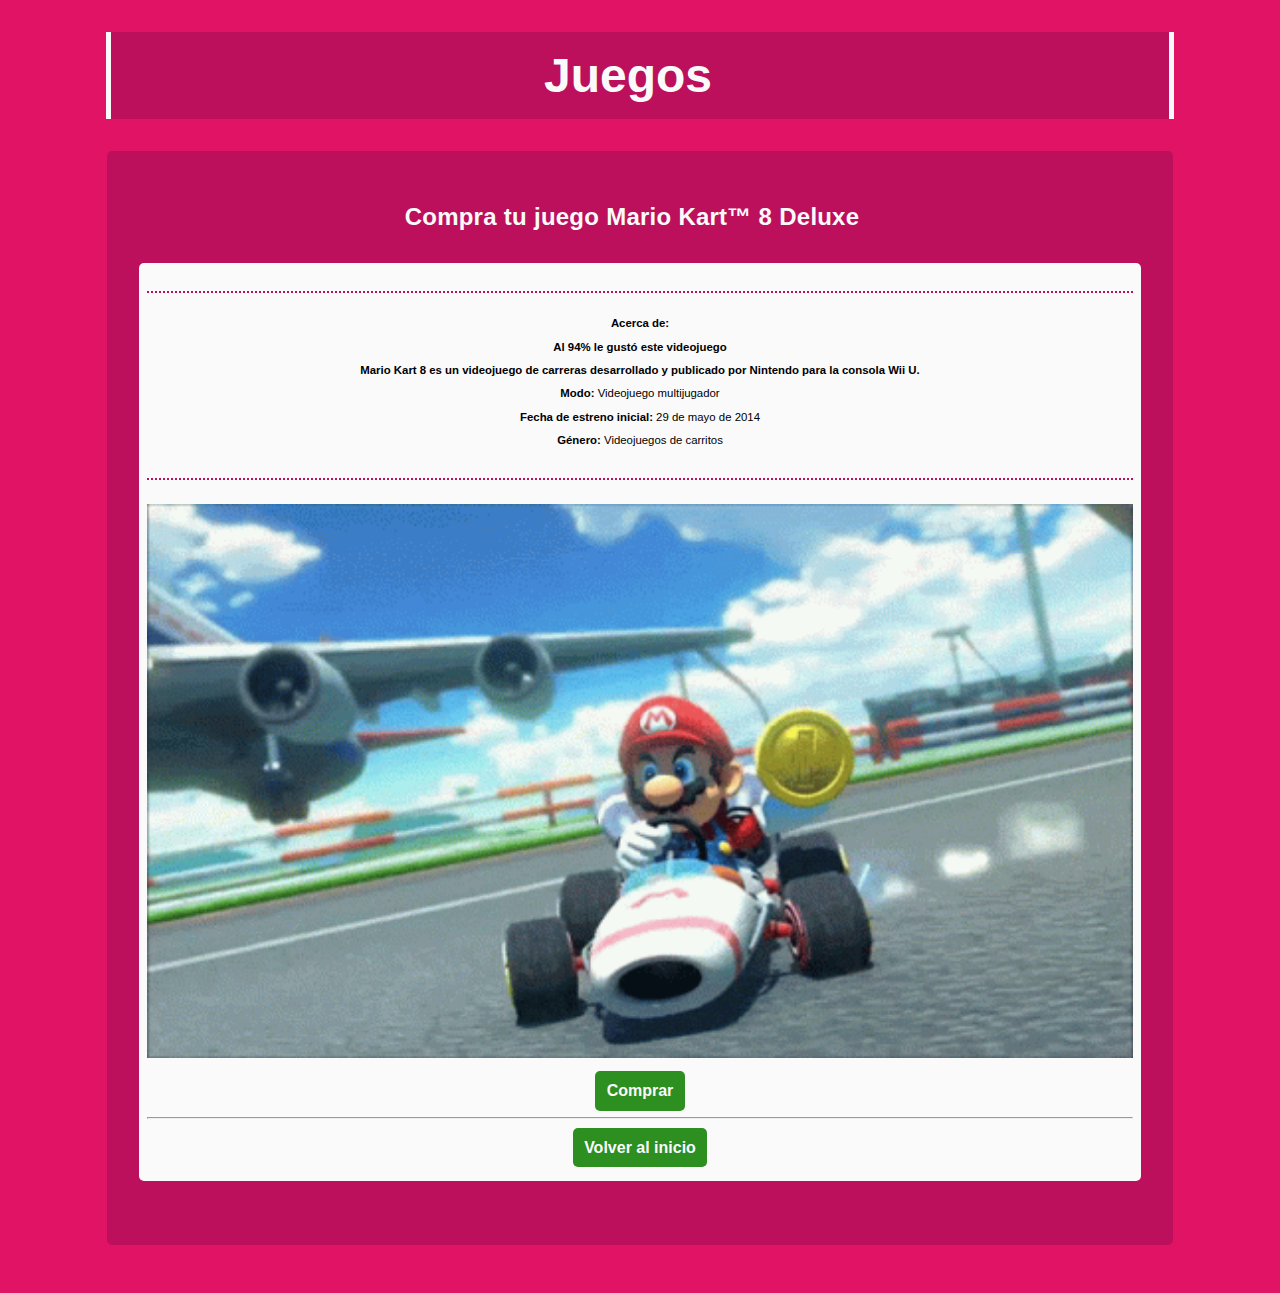
<file: bc_63704-desafio_03-Eduardo_Danderfer-Agata_Morales/pages/mario.html>
<!DOCTYPE html>
<html lang="es">

<head>
  <meta charset="UTF-8">
  <meta http-equiv="X-UA-Compatible" content="IE=edge">
  <meta name="viewport" content="width=device-width, initial-scale=1.0">
  <link rel="stylesheet" href="../css/estilos-1.css">
  <title>Juego Mario Kart</title>
</head>

<body class="body-games">

  <header class="header">
    <h1 class="header-title"> Juegos </h1>
  </header>
  
  <main class="main-games">
    <section class="main-section">

      <h2 class="main-title2 "> Compra tu juego Mario Kart™ 8 Deluxe </h2>

      <article class="main-article">

        <h3 class="main-title3 title-game">ㅤ</h3>

        <div class="text-games">
          <p class="main-paragraph game"> <b> Acerca de: </b> </p>
          <p class="main-paragraph game"> <b> Al 94% le gustó este videojuego </b> </p>
          <p class="main-paragraph game"> <strong> Mario Kart 8 es un videojuego de carreras desarrollado y publicado
              por Nintendo para la consola Wii U. </strong> </p>
          <p class="main-paragraph game"> <b> Modo: </b> Videojuego multijugador </p>
          <p class="main-paragraph game"><b>Fecha de estreno inicial:</b> 29 de mayo de 2014 </p>
          <p class="main-paragraph game"> <b>Género:</b> Videojuegos de carritos</p>
          <h3 class="main-title3 title-game">ㅤ</h3>
          <img class="main-img game-gif" src="../assets/video/Mario.gif" alt="Juego de mario-kart-8-deluxe">
        </div>


        <div class="main-button-center">
          <a class="main-button" href="https://www.nintendo.com/es-ar/store/products/mario-kart-8-deluxe-switch/"
            target="_blank">Comprar</a>
        </div>
        <hr>
        <div class="main-button-center">
          <a class="main-button" href="../index.html">Volver al inicio</a>
        </div>

      </article>
    </section>
  </main>

</body>

</html>
</file>
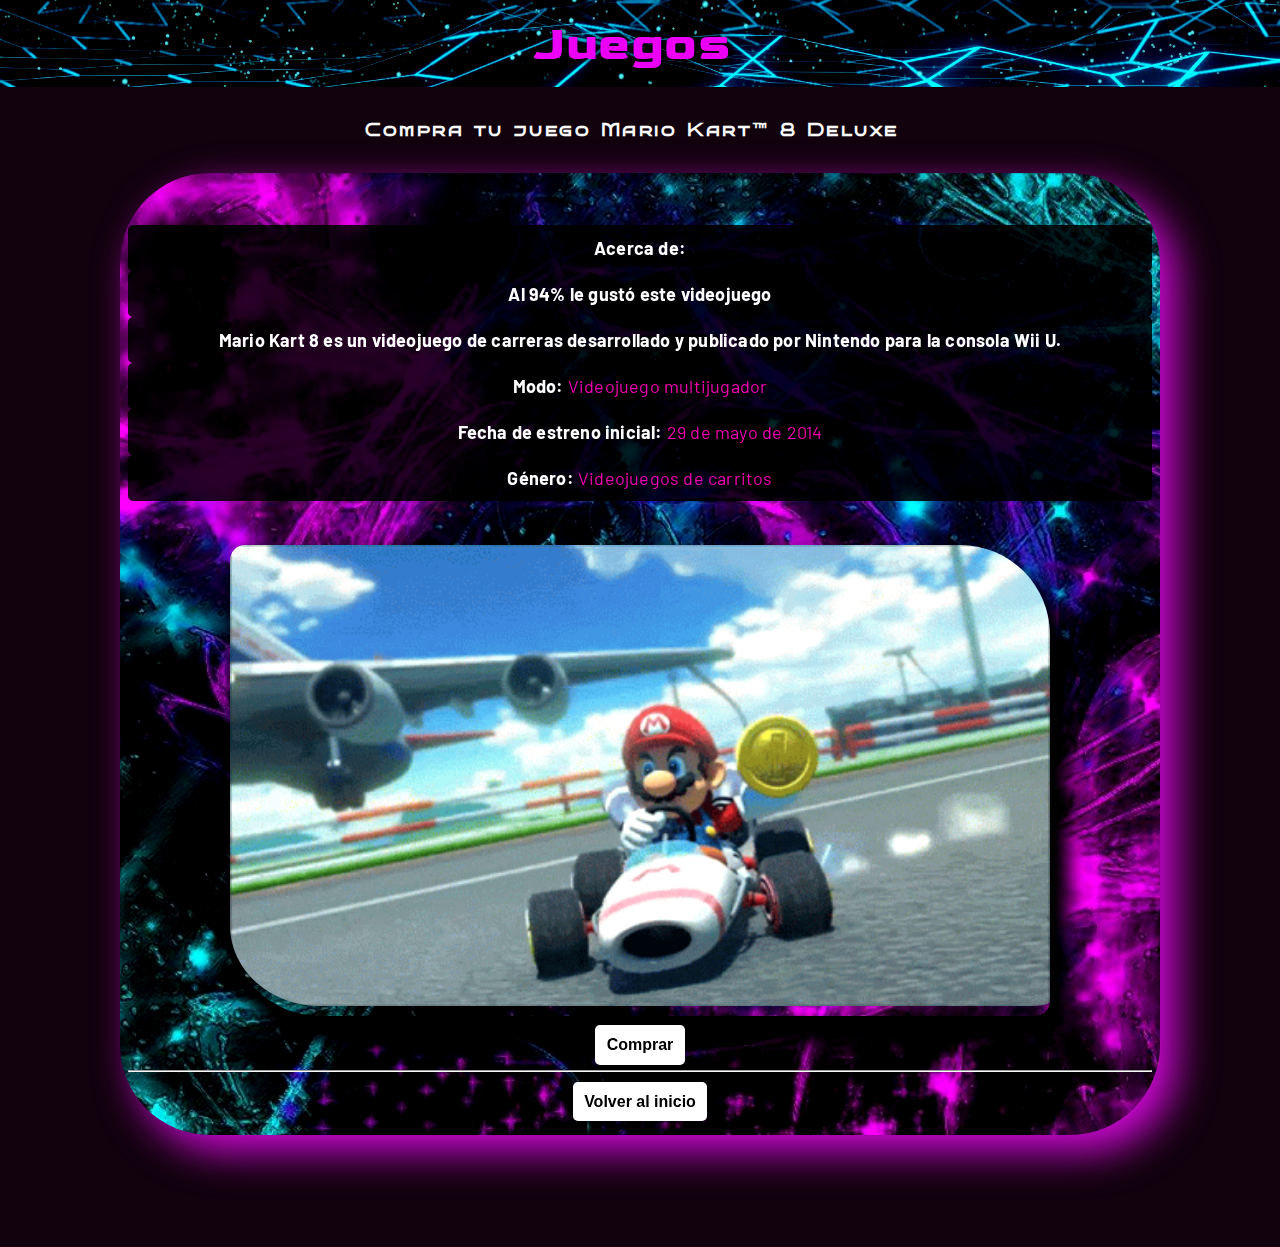
<file: bc_63704-desafio_04-Eduardo_Danderfer-Agata_Morales/pages/mario.html>
<!DOCTYPE html>
<html lang="es">

<head>
  <meta charset="UTF-8">
  <meta http-equiv="X-UA-Compatible" content="IE=edge">
  <meta name="viewport" content="width=device-width, initial-scale=1.0">
  <!-- <link rel="stylesheet" href="../css/estilos-1.css"> -->
  <link rel="stylesheet" href="../css/estilos-2.css">
  <title>Juego Mario Kart</title>
</head>

<body class="body-games">

  <header class="header">
    <h1 class="header-title"> Juegos </h1>
  </header>
  
  <main class="main-games">
    <section class="main-section">

      <h2 class="main-title2 "> Compra tu juego Mario Kart™ 8 Deluxe </h2>

      <article class="main-article">

        <h3 class="main-title3 title-game">ㅤ</h3>

        <div class="text-games">
          <p class="main-paragraph game"> <b> Acerca de: </b> </p>
          <p class="main-paragraph game"> <b> Al 94% le gustó este videojuego </b> </p>
          <p class="main-paragraph game"> <strong> Mario Kart 8 es un videojuego de carreras desarrollado y publicado
              por Nintendo para la consola Wii U. </strong> </p>
          <p class="main-paragraph game"> <b> Modo: </b> Videojuego multijugador </p>
          <p class="main-paragraph game"><b>Fecha de estreno inicial:</b> 29 de mayo de 2014 </p>
          <p class="main-paragraph game"> <b>Género:</b> Videojuegos de carritos</p>
          <h3 class="main-title3 title-game">ㅤ</h3>
          <img class="main-img game-gif" src="../assets/video/Mario.gif" alt="Juego de mario-kart-8-deluxe">
        </div>


        <div class="main-button-center">
          <a class="main-button" href="https://www.nintendo.com/es-ar/store/products/mario-kart-8-deluxe-switch/"
            target="_blank">Comprar</a>
        </div>
        <hr>
        <div class="main-button-center">
          <a class="main-button" href="../index.html">Volver al inicio</a>
        </div>

      </article>
    </section>
  </main>

</body>

</html>
</file>
<file: bc_63704-desafio_03-Eduardo_Danderfer-Agata_Morales/css/estilos-1.css>
:root {
  --pink: #e11364;
  --light-pink: #e96093;
  --black-pink: #bc105c;
  --white: #fafafb;
  --green: #2c8f20;
}

body {
  background-color: var(--pink);
  margin: 0;
  padding: 0rem 1.5rem 0rem;
}

a {
    text-decoration: none;
}


.header {
  background-color: var(--black-pink);
  width: 80%;
  margin: 0 auto;
  padding: 0rem 3rem 0rem 1.5rem;
  border-left: 5px var(--white) solid;
  border-right: 5px var(--white) solid;
}

.header-title {
  color: var(--white);
  font-size: 3rem;
  font-weight: 700;
  text-align: center;
  padding: 1rem;
  font-family: Arial, Helvetica, sans-serif;
}

.main-section {
  background-color: var(--black-pink);
  padding: 2rem 3rem 2rem 2rem;
  width: 80%;
  margin: 0 auto;
  border-radius: 5px;
  -webkit-border-radius: 5px;
  -moz-border-radius: 5px;
  -ms-border-radius: 5px;
  -o-border-radius: 5px;
}
.main-title2 {
  color: var(--white);
  font-family: Arial, Helvetica, sans-serif;
  letter-spacing: 0.2px;
  word-spacing: 0.3px;
  font-weight: 600;
}
.main-article {
  background-color: var(--white);
  width: 100%;
  margin: 2rem auto;
  border-radius: 5px;
  padding: 0.5rem;
  -webkit-border-radius: 5px;
  -moz-border-radius: 5px;
  -ms-border-radius: 5px;
  -o-border-radius: 5px;
}

.main-title3 {
  color: var(--black-pink);
  font-family: Arial, Helvetica, sans-serif;
  font-size: 19px;
  letter-spacing: 0.2px;
  word-spacing: 0.3px;
  font-weight: 800;
  padding: 1rem 1rem 0rem 1rem;
  margin: 0px 0px 1rem 0px;
  text-align: right;
  border-bottom: 2px var(--black-pink) dotted;
}

.main-img {
  width: 100%;
}

.main-paragraph {
  font-family: Arial, Helvetica, sans-serif;
  font-size: 11.4px;
}

.main-button-center {
   text-align: center;
   margin: 1.3rem 1rem 1rem;
}

.main-button {
  background-color: var(--green);
  font-family: Arial, Helvetica, sans-serif;
  font-size: 16px;
  font-weight: 600;
  color: var(--white);
  border: none;
  padding: 0.7rem;
  border-radius: 5px;
  -webkit-border-radius: 5px;
  -moz-border-radius: 5px;
  -ms-border-radius: 5px;
  -o-border-radius: 5px;
}

.main-button a:link {
  color: var(--white); ;
}

.main-button a:visited {
  color: var(--white); ;
}

.main-button:hover {
  background-color: var(--black-pink);
  cursor: pointer;
}

.main-button a:active {
  color: var(--white); ;
}

.footer {
  background-color: var(--light-pink);
  padding: 1rem 3rem 1rem 1.8rem;
  width: 80.5%;
  margin: 1rem auto 1rem;
  border-radius: 5px;
  -webkit-border-radius: 5px;
  -moz-border-radius: 5px;
  -ms-border-radius: 5px;
  -o-border-radius: 5px;
}

.footer-paragraph {
  padding: 1rem;
  color: var(--white);
  font-family: Arial, Helvetica, sans-serif;
  font-size: 11.4px;
  text-align: center;
}

/*! Games pages */

.body-games {
  text-align: center;
}

.main-games {
  margin-bottom: 3rem;
}

.game {
  color: #000;
}

.game-gif {
  width: 100%;
}

.title-game {
  height: 20px;
  padding: 0px;
  margin-bottom: 1.5rem;
}
</file>
<file: bc_63704-desafio_04-Eduardo_Danderfer-Agata_Morales/css/estilos-1.css>
:root {
  --pink: #e11364;
  --light-pink: #e96093;
  --black-pink: #bc105c;
  --white: #fafafb;
  --green: #2c8f20;
}

body {
  background-color: var(--pink);
  margin: 0;
  padding: 0rem 1.5rem 0rem;
}

a {
    text-decoration: none;
}


.header {
  background-color: var(--black-pink);
  width: 80%;
  margin: 0 auto;
  padding: 0rem 3rem 0rem 1.5rem;
  border-left: 5px var(--white) solid;
  border-right: 5px var(--white) solid;
}

.header-title {
  color: var(--white);
  font-size: 3rem;
  font-weight: 700;
  text-align: center;
  padding: 1rem;
  font-family: Arial, Helvetica, sans-serif;
}

.main-section {
  background-color: var(--black-pink);
  padding: 2rem 3rem 2rem 2rem;
  width: 80%;
  margin: 0 auto;
  border-radius: 5px;
  -webkit-border-radius: 5px;
  -moz-border-radius: 5px;
  -ms-border-radius: 5px;
  -o-border-radius: 5px;
}
.main-title2 {
  color: var(--white);
  font-family: Arial, Helvetica, sans-serif;
  letter-spacing: 0.2px;
  word-spacing: 0.3px;
  font-weight: 600;
}
.main-article {
  background-color: var(--white);
  width: 100%;
  margin: 2rem auto;
  border-radius: 5px;
  padding: 0.5rem;
  -webkit-border-radius: 5px;
  -moz-border-radius: 5px;
  -ms-border-radius: 5px;
  -o-border-radius: 5px;
}

.main-title3 {
  color: var(--black-pink);
  font-family: Arial, Helvetica, sans-serif;
  font-size: 19px;
  letter-spacing: 0.2px;
  word-spacing: 0.3px;
  font-weight: 800;
  padding: 1rem 1rem 0rem 1rem;
  margin: 0px 0px 1rem 0px;
  text-align: right;
  border-bottom: 2px var(--black-pink) dotted;
}

.main-img {
  width: 100%;
}

.main-paragraph {
  font-family: Arial, Helvetica, sans-serif;
  font-size: 11.4px;
}

.main-button-center {
   text-align: center;
   margin: 1.3rem 1rem 1rem;
}

.main-button {
  background-color: var(--green);
  font-family: Arial, Helvetica, sans-serif;
  font-size: 16px;
  font-weight: 600;
  color: var(--white);
  border: none;
  padding: 0.7rem;
  border-radius: 5px;
  -webkit-border-radius: 5px;
  -moz-border-radius: 5px;
  -ms-border-radius: 5px;
  -o-border-radius: 5px;
}

.main-button a:link {
  color: var(--white); ;
}

.main-button a:visited {
  color: var(--white); ;
}

.main-button:hover {
  background-color: var(--black-pink);
  cursor: pointer;
}

.main-button a:active {
  color: var(--white); ;
}

.footer {
  background-color: var(--light-pink);
  padding: 1rem 3rem 1rem 1.8rem;
  width: 80.5%;
  margin: 1rem auto 1rem;
  border-radius: 5px;
  -webkit-border-radius: 5px;
  -moz-border-radius: 5px;
  -ms-border-radius: 5px;
  -o-border-radius: 5px;
}

.footer-paragraph {
  padding: 1rem;
  color: var(--white);
  font-family: Arial, Helvetica, sans-serif;
  font-size: 11.4px;
  text-align: center;
}

/*! Games pages */

.body-games {
  text-align: center;
}

.main-games {
  margin-bottom: 3rem;
}

.game {
  color: #000;
}

.game-gif {
  width: 100%;
}

.title-game {
  height: 20px;
  padding: 0px;
  margin-bottom: 1.5rem;
}
</file>
<file: bc_63704-desafio_04-Eduardo_Danderfer-Agata_Morales/css/estilos-2.css>
@import url("https://fonts.googleapis.com/css2?family=Barlow:ital,wght@1,500&family=Bruno+Ace+SC&family=Goldman&family=Press+Start+2P&display=swap");

:root {
  --black-purple: #11020d;
  --pink: #d308da;
  --pink-buttom: #e806ab;
  --white: #fafafb;
  --black: #000000;
}

* {
  margin: 0;
  padding: 0;
  color: var(--white);
}

body {
  background-color: var(--black-purple);
  text-align: center;
}

a {
  text-decoration: none;
}

.header {
  background-image: url(../assets/images/header-cian.jpg);
  background-size: cover;
  background-position: center;
  width: 100%;
  height: 87px;
  filter: contrast(130%);
  -webkit-filter: contrast(130%);
}

.header-title {
  color: var(--pink);
  font-size: 3rem;
  padding: 1rem 2rem 1rem 1rem;
  font-family: "Goldman", cursive;
  letter-spacing: 0.5px;
  text-shadow: rgb(0, 0, 0) 1px 0 10px;
}

.main-section {
  padding: 2rem 3rem 2rem 2rem;
  width: 80%;
  margin: 0 auto;
  border-radius: 5px;
  -webkit-border-radius: 5px;
  -moz-border-radius: 5px;
  -ms-border-radius: 5px;
  -o-border-radius: 5px;
}

.main-title2 {
  color: var(--white);
  font-family: "Bruno Ace SC", cursive;
  font-size: 18px;
  letter-spacing: 0.2px;
  word-spacing: 0.3px;
  font-weight: 600;
  letter-spacing: 2.5px;
}

.main-article {
  background-image: url(../assets/images/cards-mixted.jpg);
  width: 100%;
  margin: 2rem auto;
  background-size: cover;
  background-position: center;
  border-radius: 90px;
  padding: 0.5rem;
  -webkit-border-radius: 90px;
  -moz-border-radius: 90px;
  -ms-border-radius: 90px;
  -o-border-radius: 90px;
  filter: contrast(110%) drop-shadow(16px 16px 20px var(--pink));
  -webkit-filter: contrast(110%) drop-shadow(16px 16px 20px var(--pink));
}

.main-title3 {
  font-family: "Bruno Ace SC", cursive;
  font-size: 24px;
  letter-spacing: 0.2px;
  word-spacing: 0.3px;
  font-weight: 800;
  padding: 1rem 1rem 0rem 1rem;
  margin: 0px 0px 1rem 0px;
}

.main-img {
  width: 80%;
  height: auto;
  min-width: 20%;
  margin: 0 auto;
  display: block;
  padding-bottom: 0.625rem;
  border-radius: 15px 90px 15px 90px;
  -webkit-border-radius: 15px 90px 15px 90px;
  -moz-border-radius: 15px 90px 15px 90px;
  -ms-border-radius: 15px 90px 15px 90px;
  -o-border-radius: 15px 90px 15px 90px;
  box-shadow: 10px 20px 20px 10px rgba(0, 0, 0, 1);
}

.main-paragraph {
  font-family: "Barlow", sans-serif;
  font-size: 18px;
  background-color: #000000ce;
  padding: 0.75rem;
  letter-spacing: 0.2px;
  border-radius: 5px;
  -webkit-border-radius: 5px;
  -moz-border-radius: 5px;
  -ms-border-radius: 5px;
  -o-border-radius: 5px;
}

.main-button-center {
  margin: 1.3rem 1rem 1rem;
}

.main-button {
  background-color: var(--white);
  font-family: Arial, Helvetica, sans-serif;
  font-size: 16px;
  font-weight: 600;
  color: var(--black);
  border: none;
  padding: 0.7rem;
  border-radius: 5px;
  -webkit-border-radius: 5px;
  -moz-border-radius: 5px;
  -ms-border-radius: 5px;
  -o-border-radius: 5px;
}

.main-button a:link {
  color: var(--black);
}

.main-button a:visited {
  color: var(--black);
}

.main-button:hover {
  background-color: var(--pink);
  color: var(--black);
  cursor: pointer;
}

.main-button a:active {
  color: var(--black);
}

.footer {
  background-image: url(../assets/images/header-cian.jpg);
  background-size: cover;
  background-position: center;
  width: 100%;
  height: 95px;
  filter: contrast(130%);
  -webkit-filter: contrast(130%);
}

.footer-paragraph {
  padding-top: 2rem;
  color: var(--white);
  font-family: Arial, Helvetica, sans-serif;
  font-size: 1.5rem;
}

.body-games {
  text-align: center;
}

.main-games {
  margin-bottom: 3rem;
}

.game {
  color: var(--pink-buttom);
}

.game-gif {
  width: 80%;
  height: auto;
  min-width: 20%;
  margin: 0 auto;
  display: block;
  padding-bottom: 0.625rem;
  border-radius: 15px 90px 15px 90px;
  -webkit-border-radius: 15px 90px 15px 90px;
  -moz-border-radius: 15px 90px 15px 90px;
  -ms-border-radius: 15px 90px 15px 90px;
  -o-border-radius: 15px 90px 15px 90px;
}

.title-game {
  height: 20px;
  padding: 0px;
  margin-bottom: 1.5rem;
}
</file>
<file: bc_63704-desafio_06-Eduardo_Danderfer/css/estilos.css>
@import url("https://fonts.googleapis.com/css2?family=Poppins:wght@400;800&family=Roboto&display=swap");

/* 
font-family: 'Poppins', sans-serif;
font-family: 'Roboto', sans-serif;
*/

/*! Estilo: Default */

:root {
  --cream-green: #d6e2de;
  --light-1-green: #a6c1b9;
  --light-2-green: #4d6d63;
  --black-green: #2b3d37;
  --white: #fff;
  --black: #1f2023;
}

* {
  box-sizing: border-box;
  margin: 0;
  padding: 0;
}

body {
  background-color: var(--black);
  font-family: "Poppins", sans-serif;
  font-size: 16px;
  padding: 3.125rem 0rem;
  margin: 0 2rem;
}

.title {
  color: var(--white);
  font-size: 2.5rem;
  font-weight: 800;
  margin-bottom: 1rem;
  border-top: var(--light-2-green) 1rem solid;
  border-right: var(--black) 1.5rem solid;
  border-bottom: var(--light-2-green) 1rem solid;
  border-left: var(--black) 1.5rem solid;
  text-align: center;
}

.container {
  display: flex;
  flex-direction: column;
  justify-content: center;
  max-width: 800px;
  margin: 0 auto;
}

fieldset {
  position: relative;
  border: var(--light-2-green) 2px solid;
  background-color: var(--cream-green);
  margin: 2rem 0;
  padding: 1.2rem 1.5rem;
  border-radius: 5px;
  -webkit-border-radius: 5px;
  -moz-border-radius: 5px;
  -ms-border-radius: 5px;
  -o-border-radius: 5px;
}

.title-2 {
  text-transform: uppercase;
  color: var(--white);
  position: absolute;
  font-family: "Roboto", sans-serif;
  background-color: var(--light-2-green);
  font-size: 1rem;
  top: -1rem;
  left: 1.2rem;
  padding: 0.4rem;
  letter-spacing: 0.6px;
  border-radius: 5px;
  -webkit-border-radius: 5px;
  -moz-border-radius: 5px;
  -ms-border-radius: 5px;
  -o-border-radius: 5px;
}

.title-2-emoji {
  font-size: 1.7rem;
}

.title-2-span {
  text-transform: uppercase;
  font-size: 1.5rem;
}

.linear-circles {
  text-align: center;
  width: 50%;
  border: none;
  border-bottom: var(--cream-green) 19px dotted;
  margin: 2rem auto 2.5rem;
}

.form-group {
  display: flex;
  flex-direction: column;
  text-align: center;
  margin: 0.5rem 0.5rem;
}

.p-sexo {
  text-align: center;
  margin-top: 1rem;
}

.form-group-options {
  display: flex;
  justify-content: center;
  align-items: center;
}

.chekbox-sede-rosario {
  padding-bottom: 10px;
}

.activity {
  display: flex;
  flex-direction: column;
  justify-content: flex-start;
  padding: 2rem 0.7rem 0;
}

.sedes-wrap {
  display: flex;
  flex-direction: row;
}

.sedes-p {
  margin: 0.5rem 0 0.5rem;
}

.interes-p {
  font-size: 14px;
}

label {
  margin-bottom: 10px;
  padding-right: 10px;
  padding-left: 10px;
  margin-top: 10px;
  vertical-align: middle;
}

input,
select,
textarea {
  height: 2.5rem;
  vertical-align: middle;
  border: 1px solid var(--light-2-green);
  border-radius: 4px;
  -webkit-border-radius: 4px;
  -moz-border-radius: 4px;
  -ms-border-radius: 4px;
  -o-border-radius: 4px;
}

textarea,
select {
  width: 72%;
  margin: 0 auto;
  resize: vertical;
  padding-left: 12px;
}

textarea {
  padding-top: 0.5rem;
  min-height: 9.375rem;
}

select {
  color: var(--light-2-green);
}

input,
textarea {
  text-align: right;
  padding-right: 0.5rem;
}

input[type="text"] {
  width: 72%;
  margin: 0 auto;
}

input[type="tel"] {
  width: 72%;
  margin: 0 auto;
}

input[type="email"] {
  width: 72%;
  margin: 0 auto;
}

.terms {
  display: flex;
  flex-direction: column;
  align-items: flex-start;
  vertical-align: middle;
  color: var(--white);
}

.terms-buttons {
  display: flex;
  justify-content: center;
}

.boton {
  display: inline-block;
  font-weight: 400;
  color: var(--white);
  text-align: center;
  vertical-align: middle;
  cursor: pointer;
  background-color: var(--black-green);
  border: 1px solid var(--light-2-green);
  white-space: nowrap;
  padding: 0.5rem 1rem;
  margin: 1rem 1rem;
  font-size: 1rem;
  line-height: 1.5;
  border-radius: 2px;
  -webkit-border-radius: 2px;
  -moz-border-radius: 2px;
  -ms-border-radius: 2px;
  -o-border-radius: 2px;
}

/* hovers */
.boton:hover {
  color: var(--black-green);
  background-color: var(--light-1-green);
  border-color: var(--black-green);
}

/* focus */
input:focus,
textarea:focus {
  color: white;
  background-color: var(--light-2-green);
}

/* Placeholders */
::-webkit-input-placeholder {
  font-family: "Roboto", sans-serif;
  font-size: 1rem;
  color: #a19f9f;
  text-align: right;
  padding-right: 10px;
}

::-moz-placeholder {
  font-family: "Roboto", sans-serif;
  font-size: 1rem;
  color: #a19f9f;
  text-align: right;
  padding-right: 10px;
}

/* changes */
#fieldset-changes:focus-within {
  background-color: var(--light-1-green);
}

#fieldset-changes:focus-within #title-changes {
  background-color: var(--black-green);
}

/* selections */
::selection {
  background-color: var(--light-1-green);
}

@media screen and (max-width: 500px) {
  .p-sexo {
    margin: 1rem 0 0.5rem;
  }

  .form-group-options {
    flex-direction: column;
  }

  .sedes-wrap {
    flex-direction: column;
  }
}
</file>
<file: bc_63704-desafio_06-Eduardo_Danderfer/css/adicional1.css>
@import url("https://fonts.googleapis.com/css2?family=Poppins:wght@400;800&family=Roboto&display=swap");

/* 
font-family: 'Poppins', sans-serif;
font-family: 'Roboto', sans-serif;
*/

/*! Estilo: Urbano */

:root {
  --light-main: #a37f62;
  --color-1: #f0bb90;
  --color-2: #28050b;
  --color-3: #1b0307;
  --white: #fff;
  --black: #000000;
}

* {
  box-sizing: border-box;
  margin: 0;
  padding: 0;
}

body {
  background-image: url("../assets/ladrillos.png");
  background-repeat: repeat-x round;
  background-size: contain;
  background-attachment: fixed;
  background-position: calc(80% - 8rem) calc(80% - -3rem);
  font-family: "Poppins", sans-serif;
  font-size: 16px;
  padding: 3.125rem 0rem;
  margin: 0 2rem;
}

.title {
  background-color: var(--black);
  color: var(--white);
  font-size: 2.5rem;
  font-weight: 800;
  margin-bottom: 1rem;
  border-top: var(--color-2) 0.5rem solid;
  border-right: var(--color-2) 0.5rem solid;
  border-bottom: var(--color-2) 0.5rem solid;
  border-left: var(--color-2) 0.5rem solid;
  text-align: center;
  box-shadow: 0 0 30px rgba(0, 0, 0, 0.5);
  text-shadow: 4px 4px 2px rgba(0, 0, 0, 0.6);
  border-radius: 00% 0% 00% 0%;
  -webkit-border-radius: 00% 0% 00% 0%;
  -moz-border-radius: 00% 0% 00% 0%;
  -ms-border-radius: 00% 0% 00% 0%;
  -o-border-radius: 00% 0% 00% 0%;
}

.container {
  display: flex;
  flex-direction: column;
  justify-content: center;
  max-width: 800px;
  margin: 0 auto;
}

fieldset {
  position: relative;
  border: var(--color-2) 2px solid;
  background-color: var(--light-main);
  margin: 2rem 0;
  padding: 1.2rem 1.5rem;
  border-radius: 5px 65px 5px 65px;
  -webkit-border-radius: 5px 65px 5px 65px;
  -moz-border-radius: 5px 65px 5px 65px;
  -ms-border-radius: 5px 65px 5px 65px;
  -o-border-radius: 5px 65px 5px 65px;
  box-shadow: 5px 13px 12px 1px rgba(0, 0, 0, 0.74);
  -webkit-box-shadow: 11px 13px 12px 1px rgba(0, 0, 0, 0.74);
  -moz-box-shadow: 11px 13px 12px 1px rgba(0, 0, 0, 0.74);
}

.title-2 {
  text-transform: uppercase;
  color: var(--white);
  position: absolute;
  font-family: "Roboto", sans-serif;
  background-color: var(--color-2);
  font-size: 1rem;
  top: -1rem;
  left: 1.2rem;
  padding: 0.4rem;
  letter-spacing: 0.6px;
  text-shadow: 2px 3px 2px rgba(0, 0, 0, 0.6);
  border-radius: 5px;
  -webkit-border-radius: 5px;
  -moz-border-radius: 5px;
  -ms-border-radius: 5px;
  -o-border-radius: 5px;
}

.title-2-emoji {
  font-size: 1.7rem;
}

.title-2-span {
  text-transform: uppercase;
  font-size: 1.5rem;
}

.linear-circles {
  visibility: hidden;
  text-align: center;
  width: 50%;
  border: none;
  border-bottom: var(--light-main) 3px dashed;
  margin: 2rem auto 2.5rem;
}

.form-group {
  display: flex;
  flex-direction: column;
  text-align: center;
  margin: 0.5rem 0.5rem;
}

.p-sexo {
  text-align: center;
  margin-top: 1rem;
}

.form-group-options {
  display: flex;
  justify-content: center;
  align-items: center;
}

.chekbox-sede-rosario {
  padding-bottom: 10px;
}

.activity {
  display: flex;
  flex-direction: column;
  justify-content: center;
  align-items: center;
  padding: 1rem 0.7rem 0.5rem;
}

.sedes-wrap {
  display: flex;
}

.sedes-p {
  margin: 0.5rem 0 0.5rem;
}

.bold-p {
  letter-spacing: 0.5px;
  font-style: oblique;
  font-weight: 600;
  font-size: 1rem;
  margin-bottom: 0.5rem;
}

.interes-p {
  font-size: 14px;
}

label {
  margin-bottom: 10px;
  padding-right: 10px;
  padding-left: 10px;
  margin-top: 10px;
  vertical-align: middle;
}

input,
select {
  accent-color: var(--color-2);
}

input,
select,
textarea {
  height: 2.5rem;
  vertical-align: middle;
  border: 1px solid var(--color-2);
  border-radius: 4px;
  -webkit-border-radius: 4px;
  -moz-border-radius: 4px;
  -ms-border-radius: 4px;
  -o-border-radius: 4px;
}

textarea,
select {
  width: 72%;
  margin: 0 auto;
  resize: vertical;
  padding-left: 12px;
}

textarea {
  padding-top: 0.5rem;
  min-height: 9.375rem;
}

select {
  color: var(--color-2);
}

input,
textarea {
  text-align: right;
  padding-right: 0.5rem;
}

input[type="text"] {
  width: 72%;
  margin: 0 auto;
}

input[type="tel"] {
  width: 72%;
  margin: 0 auto;
}

input[type="email"] {
  width: 72%;
  margin: 0 auto;
}

.terms {
  display: flex;
  flex-direction: column;
  align-items: center;
  vertical-align: middle;
  color: var(#000);
  width: 65%;
  min-width: 266px;
  padding: 1.5rem;
  margin: 3rem auto 2rem;
  background-color: var(--light-main);
  border-radius: 65px 65px 65px 65px;
  -webkit-border-radius: 65px 65px 65px 65px;
  -moz-border-radius: 65px 65px 65px 65px;
  -ms-border-radius: 65px 65px 65px 65px;
  -o-border-radius: 65px 65px 65px 65px;
  box-shadow: 5px 13px 12px 1px rgba(0, 0, 0, 0.74);
  -webkit-box-shadow: 11px 13px 12px 1px rgba(0, 0, 0, 0.74);
  -moz-box-shadow: 11px 13px 12px 1px rgba(0, 0, 0, 0.74);
}

.terms-buttons {
  display: flex;
  justify-content: center;
}

.boton {
  display: inline-block;
  font-weight: 400;
  color: var(--white);
  text-align: center;
  vertical-align: middle;
  cursor: pointer;
  background-color: var(--color-3);
  border: 1px solid var(--color-2);
  white-space: nowrap;
  padding: 0.5rem 1rem;
  margin: 1rem 1rem;
  font-size: 1rem;
  line-height: 1.5;
  border-radius: 2px;
  -webkit-border-radius: 2px;
  -moz-border-radius: 2px;
  -ms-border-radius: 2px;
  -o-border-radius: 2px;
  box-shadow: 10px 10px 5px 0px rgba(0, 0, 0, 0.75);
  -webkit-box-shadow: 10px 10px 5px 0px rgba(0, 0, 0, 0.75);
  -moz-box-shadow: 10px 10px 5px 0px rgba(0, 0, 0, 0.75);
}

/* hovers */
.boton:hover {
  color: var(--color-3);
  background-color: var(--color-1);
  border-color: var(--color-3);
}

/* focus */
input:focus,
textarea:focus {
  color: white;
  background-color: var(--color-2);
}

/* Placeholders */
::-webkit-input-placeholder {
  font-family: "Roboto", sans-serif;
  font-size: 1rem;
  color: #a19f9f;
  text-align: right;
  padding-right: 10px;
}

::-moz-placeholder {
  font-family: "Roboto", sans-serif;
  font-size: 1rem;
  color: #a19f9f;
  text-align: right;
  padding-right: 10px;
}

/* changes */

#fieldset-changes:focus-within,
.terms:focus-within {
  background-color: var(--color-1);
}

#fieldset-changes:focus-within #title-changes {
  background-color: var(--color-3);
}

/* selections */
::selection {
  background-color: var(--color-1);
}

/* media queries */

@media screen and (max-width: 600px) {
  body {
    background-repeat: repeat;
    background-size: cover;
  }
}

@media screen and (max-width: 500px) {
  .p-sexo {
    margin: 1rem 0 0.5rem;
  }

  .form-group-options {
    flex-direction: column;
  }

  .sedes-wrap {
    flex-direction: column;
  }
}
</file>
<file: bc_63704-desafio_06-Eduardo_Danderfer/css/adicional2.css>
@import url("https://fonts.googleapis.com/css2?family=Poppins:wght@400;800&family=Roboto&display=swap");

/* 
font-family: 'Poppins', sans-serif;
font-family: 'Roboto', sans-serif;
*/

/*! Estilo: Retro */

:root {
  --black: #0000005f;
  --black-2: #000000;
  --white: #fff;
}

* {
  box-sizing: border-box;
  margin: 0;
  padding: 0;
}

body {
  background-image: url("../assets/gasv2.png");
  background-repeat: repeat-x round;
  background-size: cover;
  background-attachment: fixed;
  background-position: center;
  font-family: "Poppins", sans-serif;
  font-size: 16px;
  padding: 3.125rem 0rem;
  margin: 0 2rem;
  color: #dedcd9;
  text-shadow: 2px 2px 2px rgba(0, 0, 0, 0.3);
}

.title {
  background-color: var(--black);
  color: #fbb002;
  font-size: 2.5rem;
  font-weight: 800;
  margin-bottom: 1rem;
  border-bottom: var(--black-2) 0.1rem solid;
  backdrop-filter: contrast(145%);
  text-align: center;
  box-shadow: 0 0 30px rgba(0, 0, 0, 0.5);
  text-shadow: 4px 4px 2px rgba(0, 0, 0, 0.6);
  border-radius: 00% 0% 00% 0%;
  -webkit-border-radius: 00% 0% 00% 0%;
  -moz-border-radius: 00% 0% 00% 0%;
  -ms-border-radius: 00% 0% 00% 0%;
  -o-border-radius: 00% 0% 00% 0%;
}

.container {
  display: flex;
  flex-direction: column;
  justify-content: center;
  max-width: 800px;
  margin: 0 auto;
}

fieldset {
  position: relative;
  border: var(--black-2) 2px solid;
  background-color: #21144dd9;
  margin: 4rem 0;
  padding: 1.2rem 1.5rem;
  border-radius: 0px 82px 95px 95px;
  -webkit-border-radius: 0px 82px 95px 95px;
  -moz-border-radius: 0px 82px 95px 95px;
  -ms-border-radius: 0px 82px 95px 95px;
  -o-border-radius: 0px 82px 95px 95px;
}

.title-2 {
  text-transform: uppercase;
  color: var(--white);
  position: absolute;
  font-family: "Roboto", sans-serif;
  background-color: var(--black-2);
  font-size: 1rem;
  top: -2.9rem;
  left: -0.1rem;
  padding: 0.4rem;
  letter-spacing: 0.6px;
  text-shadow: 2px 3px 2px rgba(0, 0, 0, 0.6);
  border-radius: 60px 50px 5px 5px;
  -webkit-border-radius: 60px 50px 5px 5px;
  -moz-border-radius: 60px 50px 5px 5px;
  -ms-border-radius: 60px 50px 5px 5px;
  -o-border-radius: 60px 50px 5px 5px;
}

.title-2-emoji {
  font-size: 1.7rem;
}

.title-2-span {
  text-transform: uppercase;
  font-size: 1.5rem;
}

.linear-circles {
  display: none;
}

.form-group {
  display: flex;
  flex-direction: column;
  text-align: center;
  margin: 0.5rem 0.5rem;
}

.p-sexo {
  text-align: center;
  margin-top: 1rem;
}

.form-group-options {
  display: flex;
  justify-content: center;
  align-items: center;
}

.chekbox-sede-rosario {
  padding-bottom: 10px;
}

.activity {
  display: flex;
  flex-direction: column;
  justify-content: center;
  align-items: center;
  gap: 0.5rem;
  padding: 1rem 0.7rem 0.5rem;
}

.sedes-wrap {
  display: flex;
}

.sedes-p {
  margin: 0.5rem 0 0.5rem;
}

.bold-p {
  color: #fbb002;
  letter-spacing: 0.5px;
  font-style: oblique;
  text-transform: uppercase;
  text-shadow: 1px 1px 1px rgba(0, 0, 0, 0.6);
  font-weight: 600;
  font-size: 1rem;
  margin-bottom: 0.5rem;
}

.interes-p {
  font-size: 14px;
}

label {
  margin-bottom: 10px;
  padding-right: 10px;
  padding-left: 10px;
  margin-top: 10px;
  vertical-align: middle;
}

input,
select {
  accent-color: rgb(255, 251, 5);
}

input,
select,
textarea {
  background-color: #ffffffa0;
  height: 2.5rem;
  vertical-align: middle;
  border: 1px solid var(--black-2);
  border-radius: 4px;
  -webkit-border-radius: 4px;
  -moz-border-radius: 4px;
  -ms-border-radius: 4px;
  -o-border-radius: 4px;
}

textarea,
select {
  width: 72%;
  margin: 0 auto;
  resize: vertical;
  padding-left: 12px;
}

textarea {
  padding-top: 0.5rem;
  min-height: 9.375rem;
}

select {
  color: var(--black-2);
}

input,
textarea {
  text-align: right;
  padding-right: 0.5rem;
}

input[type="text"] {
  width: 72%;
  margin: 0 auto;
}

input[type="tel"] {
  width: 72%;
  margin: 0 auto;
}

input[type="email"] {
  width: 72%;
  margin: 0 auto;
}

.terms {
  display: flex;
  flex-direction: column;
  align-items: center;
  vertical-align: middle;
  color: var(#000);
  width: 65%;
  min-width: 266px;
  padding: 1.5rem;
  margin: 3rem auto 2rem;
  background-color: #21144dd9;
  border-radius: 10px 10px 0px 0px;
  -webkit-border-radius: 10px 10px 0px 0px;
  -moz-border-radius: 10px 10px 0px 0px;
  -ms-border-radius: 10px 10px 0px 0px;
  -o-border-radius: 10px 10px 0px 0px;
  box-shadow: 5px 13px 12px 1px rgba(0, 0, 0, 0.74);
  -webkit-box-shadow: 11px 13px 12px 1px rgba(0, 0, 0, 0.74);
  -moz-box-shadow: 11px 13px 12px 1px rgba(0, 0, 0, 0.74);
}

.terms-buttons {
  display: flex;
  justify-content: center;
}

.boton {
  display: inline-block;
  font-weight: 400;
  color: #000;
  text-align: center;
  vertical-align: middle;
  cursor: pointer;
  background-color: var(--white);
  border: 1px solid var(--black-2);
  white-space: nowrap;
  padding: 0.5rem 1rem;
  margin: 1rem 1rem;
  font-size: 1rem;
  line-height: 1.5;
  border-radius: 2px;
  -webkit-border-radius: 2px;
  -moz-border-radius: 2px;
  -ms-border-radius: 2px;
  -o-border-radius: 2px;
  box-shadow: 10px 10px 5px 0px rgba(0, 0, 0, 0.75);
  -webkit-box-shadow: 10px 10px 5px 0px rgba(0, 0, 0, 0.75);
  -moz-box-shadow: 10px 10px 5px 0px rgba(0, 0, 0, 0.75);
}

/* hovers */
.boton:hover {
  color: #fff;
  background-color: #2d0240;
  border-color: var(--white);
  border: 2px solid #000;
}

/* focus */
input:focus,
textarea:focus,
select:focus {
  color: white;
  background-color: #000;
}

/* Placeholders */
::-webkit-input-placeholder {
  font-family: "Roboto", sans-serif;
  font-size: 1rem;
  color: #8b59a0;
  text-align: right;
  padding-right: 10px;
}

::-moz-placeholder {
  font-family: "Roboto", sans-serif;
  font-size: 1rem;
  color: #2d0240;
  text-align: right;
  padding-right: 10px;
}

/* selections */
::selection {
  background-color: #21144dd9;
}

/* media queries */

@media screen and (max-width: 1310px) {
  body {
    background-position: calc(80% - 6rem);
  }

  .terms-buttons {
    flex-direction: column;
  }

  .boton {
    margin: 0.5rem 0;
  }
}

@media screen and (max-width: 500px) {
  .p-sexo {
    margin: 1rem 0 0.5rem;
  }

  .form-group-options {
    flex-direction: column;
  }

  .sedes-wrap {
    flex-direction: column;
  }
}
</file>
<file: bc_63704-desafio_02-Eduardo_Danderfer-Agata_Morales-Deiker_Parejo/01-ejercicio-imagenes-productos/css/styles.css>
:root {
  --header: #698593;
  --white: #fff;
  --bkg: #273238;
  --font: #d0d8d2;
}

body {
  background-color: var(--bkg);
  color: var(--font);
}

.header {
  color: var(--header);
  background-color: var(--white);
  font-family: Impact, Charcoal, sans-serif;
  font-size: 56px;
  font-weight: bolder;
  text-align: center;
  margin-top: 55px;
}

p {
  font-family: "Lucida Sans Unicode", "Lucida Grande", sans-serif;
  font-size: 18px;
  font-weight: lighter;
  text-align: justify;
  word-spacing: 1px;
}


.title {
  font-family: Arial, Gadget, sans-serif;
  font-size: 26px;
  font-style: italic;
  font-weight: 900;
  letter-spacing: 1.4px;
  text-transform: uppercase;
}

.title::first-letter {
  font-size: 32px;
}

.asp {
  color: #e6cbbf;
}

.cel {
  color: #a1c1cb;
}

.play {
  color: #bcbdbf;
}

.home {
  color: #8d94a1;
}

.tv {
  color: #b2b2aa;
}

.img {
  margin-left: 50px;
}

.borde-asp {
  border: 5px solid #e6cbbf;
  padding-top: 1px;
  padding-left: 1px;
  background-color: #000;
}
.borde-cel {
  border: 5px solid #a1c1cb;
  padding-bottom: 1px;
  padding-left: 1px;
  background-color: #000;
}
.borde-play {
  border: 5px solid #bcbdbf;
  padding-bottom: 1px;
  padding-top: 1px;
  padding-left: 1px;
  background-color: #000;
}
.borde-home {
  border: 5px solid #8d94a1;
  padding-top: 1px;
  padding-left: 1px;
  background-color: #000;
}
.borde-tv {
  border: 5px solid #b2b2aa;
  padding-bottom: 1px;
  padding-left: 1px;
  background-color: #000;
}
</file>
<file: bc_63704-desafio_02-Eduardo_Danderfer-Agata_Morales-Deiker_Parejo/02-ejercicio-imagenes-restaurantes/css/styles.css>
:root {
  --header: #ffe100;
  --bkg: #289688;
  --white: #ffffff;
}

body {
  background-color: var(--bkg);
  text-align: center;
}

.title {
  color: var(--header);
  font-family: "Franklin Gothic Medium", "Arial Narrow", Arial, sans-serif;
  font-size: 58px;
  font-weight: 900;
}

.img {
  border: 10px solid var(--white);
  margin: 4px;
}
</file>
<file: bc_63704-desafio_02-Eduardo_Danderfer-Agata_Morales-Deiker_Parejo/03-ejercicio-imagenes-hoteles/css/styles.css>
:root {
  --header: #bb5397;
  --white: #fff;
  --bkg: #273238;
  --font: #3d63ba;
}

.header {
  color: var(--header);
  font-family: "Lucida Sans", "Lucida Sans Regular", "Lucida Grande",
    "Lucida Sans Unicode", Geneva, Verdana, sans-serif;
  letter-spacing: 18px;
  font-size: 48px;
  font-weight: 100;
  text-align: center;
}

.title {
  color: var(--header);
  font-family: "Lucida Sans", "Lucida Sans Regular", "Lucida Grande",
    "Lucida Sans Unicode", Geneva, Verdana, sans-serif;
  letter-spacing: 9.2px;
  margin-bottom: 16px;
}

p {
  color: var(--font);
  font-family: "Lucida Sans", "Lucida Sans Regular", "Lucida Grande",
    "Lucida Sans Unicode", Geneva, Verdana, sans-serif;
  font-size: 16px;
  line-height: 1.5;
  text-align: justify;
}

.logo {
  text-align: center;
}

.pic-pop {
  float: right;
  margin-left: 15px;
}

.pic-resort {
  float: left;
  margin-right: 15px;
}

.pic-lodge {
  float: right;
  margin-left: 15px;
}

.logo img {
  width: 30%;
  height: auto;
}

.pic-pop img {
  width: 500px;
}

.pic-resort img {
  width: 500px;
}

.pic-lodge img {
  width: 500px;
  height: 260px;
}

.pic-mouse {
  width: 100%;
}
</file>
